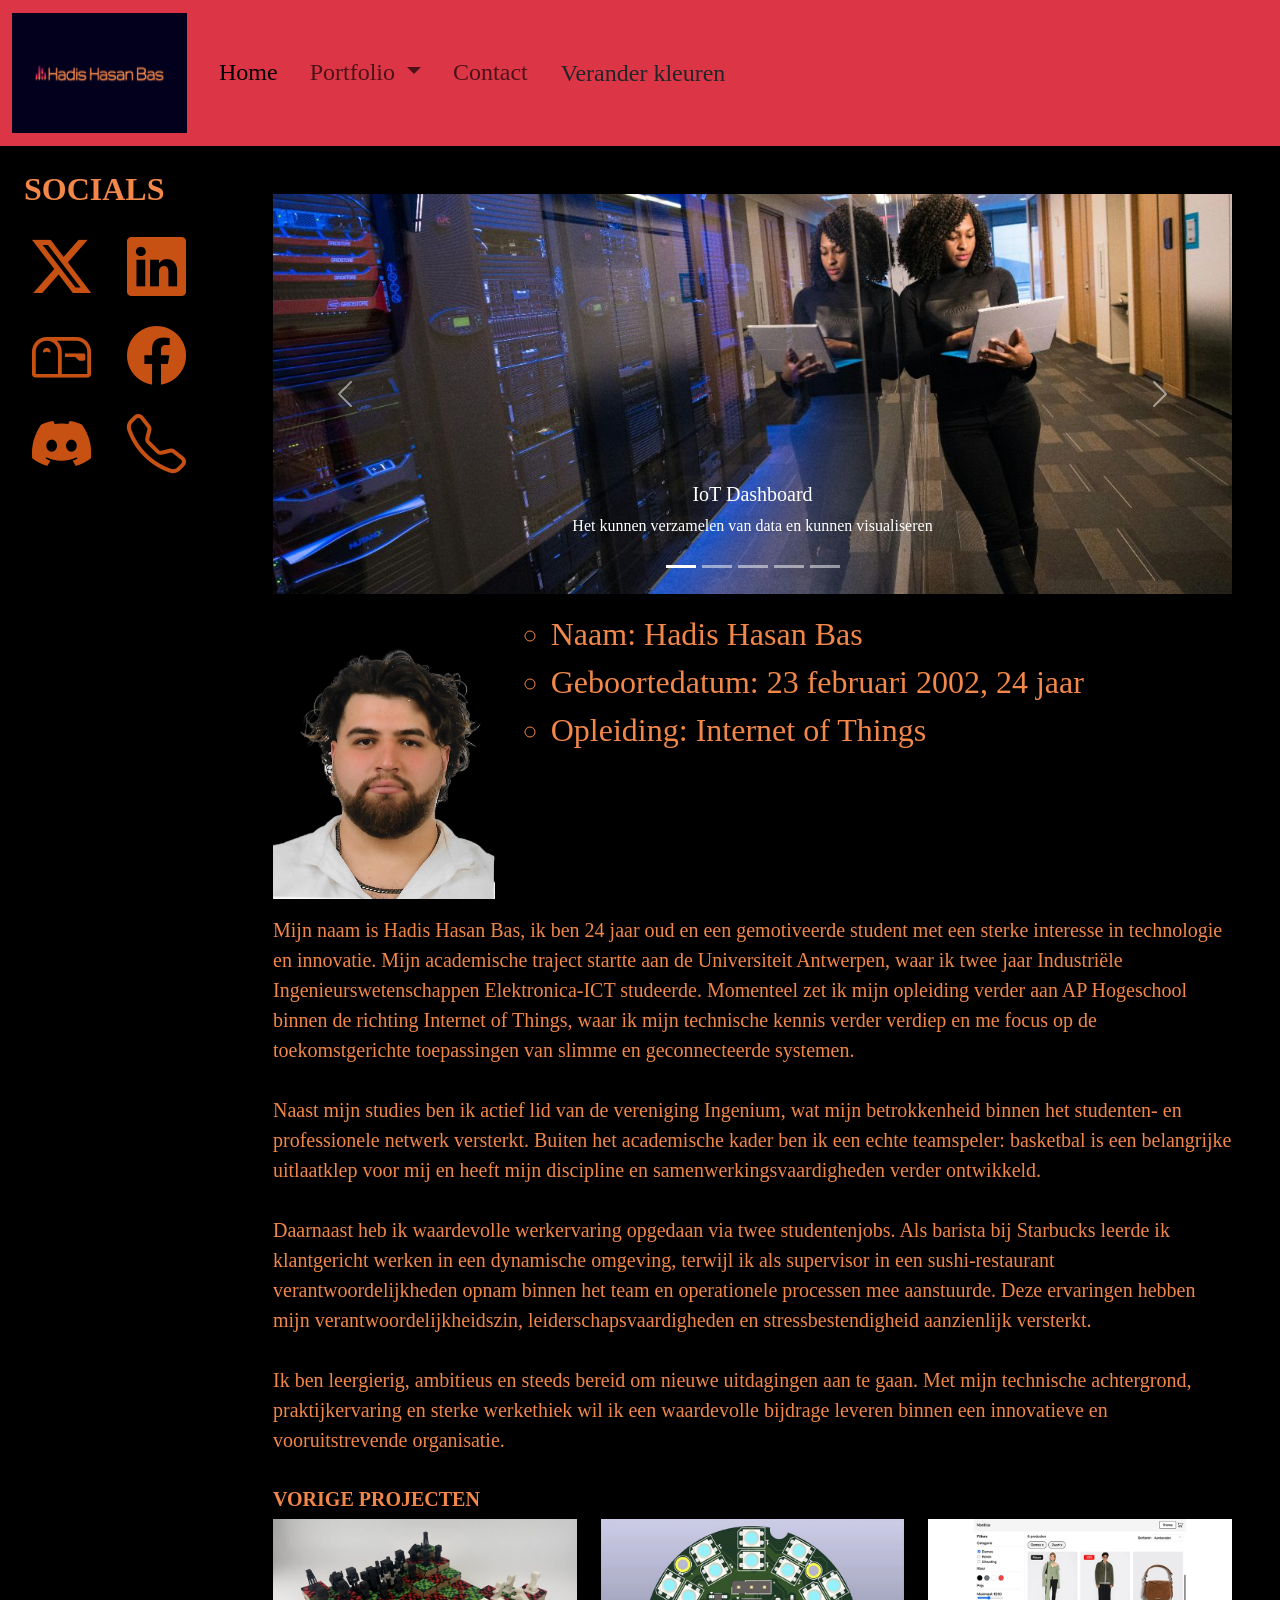
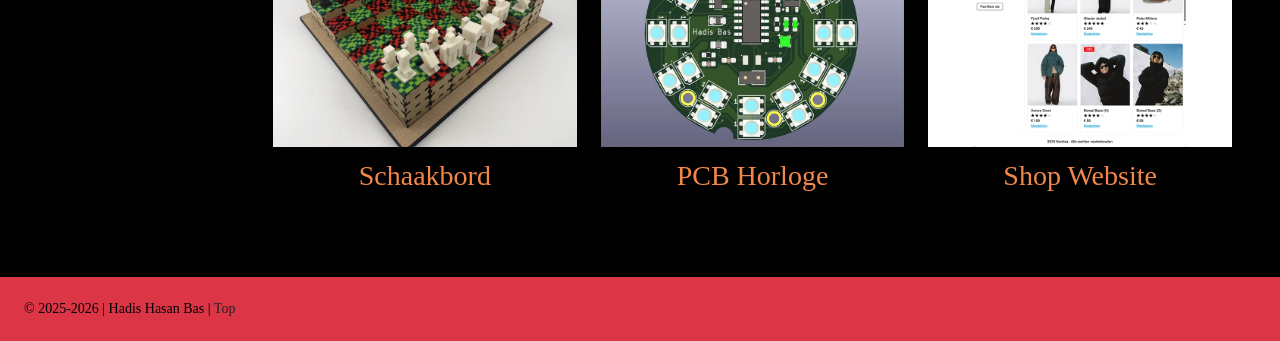
<file: index.html>
<!doctype html>
<html lang="nl-BE">
  <head>
    <meta charset="UTF-8" />
    <meta http-equiv="X-UA-Compatible" content="IE=edge" />
    <meta name="viewport" content="width=device-width, initial-scale=1.0" />
    <title>index</title>
    <link rel="stylesheet" href="css/reset.css" />
    <link
      href="https://cdn.jsdelivr.net/npm/bootstrap@5.3.3/dist/css/bootstrap.min.css"
      rel="stylesheet"
      integrity="sha384-QWTKZyjpPEjISv5WaRU9OFeRpok6YctnYmDr5pNlyT2bRjXh0JMhjY6hW+ALEwIH"
      crossorigin="anonymous"
    />
    <link
      rel="stylesheet"
      href="https://cdn.jsdelivr.net/npm/bootstrap-icons@1.11.3/font/bootstrap-icons.min.css"
    />
    <script
      src="https://cdn.jsdelivr.net/npm/bootstrap@5.3.3/dist/js/bootstrap.bundle.min.js"
      integrity="sha384-YvpcrYf0tY3lHB60NNkmXc5s9fDVZLESaAA55NDzOxhy9GkcIdslK1eN7N6jIeHz"
      crossorigin="anonymous"
      defer
    ></script>
    <link rel="stylesheet" href="css/style.css" />
    <script src="js/script.js" defer></script>
    <script src="js/thema.js" defer></script>
  </head>

  <body class="m-0 border-0 bd-example">
    <header>
      <nav class="navbar navbar-expand-md custom-nav">
        <div class="container-fluid">
          <a class="navbar-brand" href="#" id="top"
            ><img
              src="assets/images/logo.png"
              alt="Logo"
              width="175"
              height="120"
            />
          </a>
          <button
            class="navbar-toggler"
            type="button"
            data-bs-toggle="collapse"
            data-bs-target="#navbarSupportedContent"
            aria-controls="navbarSupportedContent"
            aria-expanded="false"
            aria-label="Toggle navigation"
          >
            <span class="navbar-toggler-icon"></span>
          </button>
          <div class="collapse navbar-collapse" id="navbarSupportedContent">
            <ul class="navbar-nav me-auto mb-3 mb-lg-0">
              <li class="nav-item">
                <a
                  class="nav-link active p-3 fs-4"
                  aria-current="page"
                  href="index.html"
                  >Home</a
                >
              </li>
              <li class="dropdown nav-item">
                <a
                  class="dropdown-toggle p-3 fs-4 nav-link"
                  href="#"
                  role="button"
                  data-bs-toggle="dropdown"
                  aria-expanded="false"
                >
                  Portfolio
                </a>
                <ul class="dropdown-menu custom-footer">
                  <li>
                    <a class="dropdown-item fs-5" href="schaakbord.html"
                      >Schaakbord</a
                    >
                  </li>
                  <li>
                    <a class="dropdown-item fs-5" href="pcb-horloge.html"
                      >PCB Horloge</a
                    >
                  </li>
                  <li>
                    <a class="dropdown-item fs-5" href="shop-website.html"
                      >Shop Website</a
                    >
                  </li>
                  <li>
                    <a class="dropdown-item fs-5" href="control-panel.html"
                      >Control Panel</a
                    >
                  </li>
                  <li>
                    <a
                      class="dropdown-item fs-5"
                      href="single-board-computer.html"
                      >Single Board Computer</a
                    >
                  </li>
                  <li>
                    <a class="dropdown-item fs-5" href="slimme-serre.html"
                      >Slimme Serre</a
                    >
                  </li>
                  <li><hr class="dropdown-divider" /></li>
                  <li>
                    <a class="dropdown-item fs-5" href="portfolio.html"
                      >Overzicht Projecten</a
                    >
                  </li>
                </ul>
              </li>
              <li class="nav-item">
                <a class="nav-link p-3 fs-4" href="contact.html">Contact</a>
              </li>
              <li><hr class="divider" /></li>
              <li>
                <button id="themeToggle" class="p-3 fs-4 btn btn-ligh">
                  Verander kleuren
                </button>
              </li>
            </ul>
          </div>
        </div>
      </nav>
    </header>

    <div class="container-fluid">
      <div class="row">
        <aside class="col-md aside-length ps-3">
          <div class="sticky-top pt-3">
            <h2 class="text-uppercase fw-bolder p-2 fs-2">Socials</h2>

            <p class="oranje">
              <a href="https://x.com/hadis_hasan_bas" target="_blank">
                <i class="bi bi-twitter-x oranje fs-1 p-3"></i>
              </a>
              <a
                href="https://www.linkedin.com/in/hadis-hasan-bas-6939b0285/"
                target="_blank"
              >
                <i class="bi bi-linkedin oranje fs-1 p-3"></i>
              </a>
              <br />
              <a href="mailto:hadisbas12345@gmail.com" target="_blank">
                <i class="bi bi-mailbox oranje fs-1 p-3"></i>
              </a>
              <a href="https://www.facebook.com/hadis.bas.7" target="_blank">
                <i class="bi bi-facebook oranje fs-1 p-3"></i>
              </a>
              <br />
              <a
                href="https://discord.com/users/329748677478580225"
                target="_blank"
              >
                <i class="bi bi-discord oranje fs-1 p-3"></i>
              </a>
              <a
                class="bi bi-telephone oranje fs-1 p-3"
                href="tel:+32456081850"
                target="+32456081850"
              ></a>
            </p>
          </div>
        </aside>
        <main class="col-md col-12 p-5">
          <div id="carouselExampleCaptions" class="carousel slide mb-3">
            <div class="carousel-indicators">
              <button
                type="button"
                data-bs-target="#carouselExampleCaptions"
                data-bs-slide-to="0"
                class="active"
                aria-current="true"
                aria-label="Slide 1"
              ></button>
              <button
                type="button"
                data-bs-target="#carouselExampleCaptions"
                data-bs-slide-to="1"
                aria-label="Slide 2"
              ></button>
              <button
                type="button"
                data-bs-target="#carouselExampleCaptions"
                data-bs-slide-to="2"
                aria-label="Slide 3"
              ></button>
              <button
                type="button"
                data-bs-target="#carouselExampleCaptions"
                data-bs-slide-to="3"
                aria-label="Slide 4"
              ></button>
              <button
                type="button"
                data-bs-target="#carouselExampleCaptions"
                data-bs-slide-to="4"
                aria-label="Slide 5"
              ></button>
            </div>
            <div class="carousel-inner">
              <div class="carousel-item active">
                <img
                  src="/assets/images/sfeerbeeld1.jpg"
                  class="d-block w-100"
                  alt="sfeerbeeld1"
                />
                <figcaption class="fs-5 small mt-2">Pixabay</figcaption>
                <div class="carousel-caption d-none d-md-block">
                  <h5>IoT Dashboard</h5>
                  <p>Het kunnen verzamelen van data en kunnen visualiseren</p>
                </div>
              </div>
              <div class="carousel-item">
                <img
                  src="/assets/images/sfeerbeeld2.jpg"
                  class="d-block w-100"
                  alt="sfeerbeeld2"
                />
                <figcaption class="fs-5 small mt-2">Pixabay</figcaption>
                <div class="carousel-caption d-none d-md-block">
                  <h5>Cyber Security</h5>
                  <p>Het implementeren van veiligheidsprotocolen</p>
                </div>
              </div>
              <div class="carousel-item">
                <img
                  src="/assets/images/sfeerbeeld3.jpg"
                  class="d-block w-100"
                  alt="sfeerbeeld3"
                />
                <figcaption class="fs-5 small mt-2">Pixabay</figcaption>
                <div class="carousel-caption d-none d-md-block">
                  <h5>Switching</h5>
                  <p>
                    Kunnen werken met routers en switches en zelf een netwerk
                    opstellen.
                  </p>
                </div>
              </div>
              <div class="carousel-item">
                <img
                  src="/assets/images/sfeerbeeld4.jpg"
                  class="d-block w-100"
                  alt="sfeerbeeld4"
                />
                <figcaption class="fs-5 small mt-2">Pixabay</figcaption>
                <div class="carousel-caption d-none d-md-block">
                  <h5>Raspberry Pi</h5>
                  <p>Kunnen werken met een Raspberry Pi en data verzamelen.</p>
                </div>
              </div>
              <div class="carousel-item">
                <img
                  src="/assets/images/sfeerbeeld5.jpg"
                  class="d-block w-100"
                  alt="sfeerbeeld5"
                />
                <figcaption class="fs-5 small mt-2">Pixabay</figcaption>
                <div class="carousel-caption d-none d-md-block">
                  <h5>IoT Programming</h5>
                  <p>Het kunnen programeren van arduino toestellen.</p>
                </div>
              </div>
            </div>
            <button
              class="carousel-control-prev"
              type="button"
              data-bs-target="#carouselExampleCaptions"
              data-bs-slide="prev"
            >
              <span
                class="carousel-control-prev-icon"
                aria-hidden="true"
              ></span>
              <span class="visually-hidden">Previous</span>
            </button>
            <button
              class="carousel-control-next"
              type="button"
              data-bs-target="#carouselExampleCaptions"
              data-bs-slide="next"
            >
              <span
                class="carousel-control-next-icon"
                aria-hidden="true"
              ></span>
              <span class="visually-hidden">Next</span>
            </button>
          </div>
          <section class="row">
            <a class="col-6 col-md-3 max_grote pb-3"
              ><img
                src="assets/images/professionele-foto.png"
                width="100%"
                height="100%"
              />
            </a>
            <div class="col-12 col-md-8">
              <ul
                id="tekstfoto"
                style="list-style-type: circle"
                class="auto_text"
              >
                <li>Naam: Hadis Hasan Bas</li>
                <li>Geboortedatum: 23 februari 2002, 24 jaar</li>
                <li>Opleiding: Internet of Things</li>
              </ul>
            </div>
          </section>
          <article class="col-12 mb-3">
            <p class="fs-5">
              Mijn naam is Hadis Hasan Bas, ik ben 24 jaar oud en een
              gemotiveerde student met een sterke interesse in technologie en
              innovatie. Mijn academische traject startte aan de Universiteit
              Antwerpen, waar ik twee jaar Industriële Ingenieurswetenschappen
              Elektronica-ICT studeerde. Momenteel zet ik mijn opleiding verder
              aan AP Hogeschool binnen de richting Internet of Things, waar ik
              mijn technische kennis verder verdiep en me focus op de
              toekomstgerichte toepassingen van slimme en geconnecteerde
              systemen. <br />
              <br />
              Naast mijn studies ben ik actief lid van de vereniging Ingenium,
              wat mijn betrokkenheid binnen het studenten- en professionele
              netwerk versterkt. Buiten het academische kader ben ik een echte
              teamspeler: basketbal is een belangrijke uitlaatklep voor mij en
              heeft mijn discipline en samenwerkingsvaardigheden verder
              ontwikkeld. <br />
              <br />
              Daarnaast heb ik waardevolle werkervaring opgedaan via twee
              studentenjobs. Als barista bij Starbucks leerde ik klantgericht
              werken in een dynamische omgeving, terwijl ik als supervisor in
              een sushi-restaurant verantwoordelijkheden opnam binnen het team
              en operationele processen mee aanstuurde. Deze ervaringen hebben
              mijn verantwoordelijkheidszin, leiderschapsvaardigheden en
              stressbestendigheid aanzienlijk versterkt. <br />
              <br />
              Ik ben leergierig, ambitieus en steeds bereid om nieuwe
              uitdagingen aan te gaan. Met mijn technische achtergrond,
              praktijkervaring en sterke werkethiek wil ik een waardevolle
              bijdrage leveren binnen een innovatieve en vooruitstrevende
              organisatie.
            </p>
          </article>
          <section class="row">
            <h2 class="text-uppercase fs-5 fw-bolder pt-3">Vorige Projecten</h2>
            <article class="col-12 col-md-4 text-center mb-3">
              <a href="schaakbord.html" rel="opener">
                <figure>
                  <img
                    src="assets/images/schaakbord.webp"
                    class="picture img-fluid"
                    height="100%"
                  />
                  <figcaption class="fs-3 small mt-2">Schaakbord</figcaption>
                </figure>
              </a>
            </article>
            <article class="text-center col-12 col-md-4">
              <a href="pcb-horloge.html" rel="noopener">
                <figure>
                  <img
                    src="assets/images/pcb-horloge.webp"
                    class="picture img-fluid"
                    height="100%"
                  />
                  <figcaption class="fs-3 small mt-2">PCB Horloge</figcaption>
                </figure>
              </a>
            </article>
            <article class="col-12 col-md-4 text-center">
              <a href="shop-website.html" rel="noopener">
                <figure>
                  <img
                    src="assets/images/website.webp"
                    class="picture img-fluid"
                    height="100%"
                  />
                  <figcaption class="fs-3 small mt-2">Shop Website</figcaption>
                </figure>
              </a>
            </article>
          </section>
        </main>
      </div>
    </div>
    <footer class="container-fluid custom-footer text-start h6 small p-4">
      &copy; 2025-<a id="year"></a> | Hadis Hasan Bas |
      <a class="text-dark" href="#top">Top</a>
    </footer>
  </body>
</html>
</file>
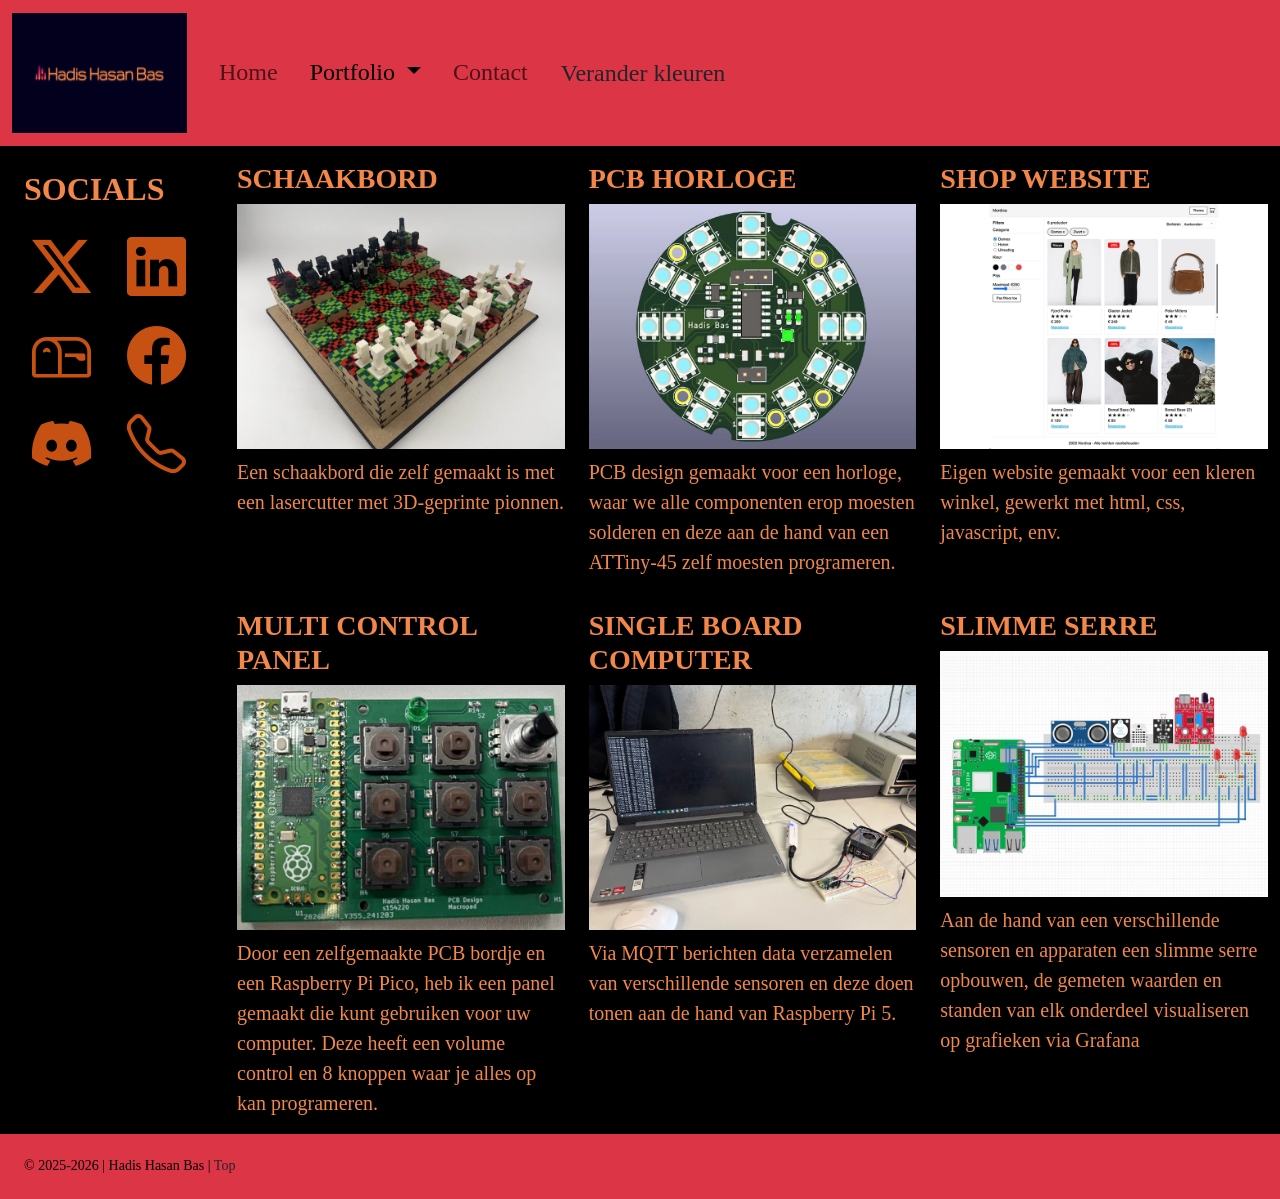
<file: portfolio.html>
<!doctype html>
<html lang="nl-BE">
  <head>
    <meta charset="UTF-8" />
    <meta http-equiv="X-UA-Compatible" content="IE=edge" />
    <meta name="viewport" content="width=device-width, initial-scale=1.0" />
    <title>Portfolio</title>
    <link rel="stylesheet" href="css/reset.css" />
    <link
      href="https://cdn.jsdelivr.net/npm/bootstrap@5.3.3/dist/css/bootstrap.min.css"
      rel="stylesheet"
      integrity="sha384-QWTKZyjpPEjISv5WaRU9OFeRpok6YctnYmDr5pNlyT2bRjXh0JMhjY6hW+ALEwIH"
      crossorigin="anonymous"
    />
    <link
      rel="stylesheet"
      href="https://cdn.jsdelivr.net/npm/bootstrap-icons@1.11.3/font/bootstrap-icons.min.css"
    />
    <script
      src="https://cdn.jsdelivr.net/npm/bootstrap@5.3.3/dist/js/bootstrap.bundle.min.js"
      integrity="sha384-YvpcrYf0tY3lHB60NNkmXc5s9fDVZLESaAA55NDzOxhy9GkcIdslK1eN7N6jIeHz"
      crossorigin="anonymous"
      defer
    ></script>
    <link rel="stylesheet" href="css/style.css" />
    <script src="js/script.js" defer></script>
    <script src="js/thema.js" defer></script>
  </head>

  <body class="m-0 border-0 bd-example">
    <header>
      <nav class="navbar navbar-expand-md custom-nav">
        <div class="container-fluid">
          <a class="navbar-brand" href="#" id="top"
            ><img
              src="assets/images/logo.png"
              alt="Logo"
              width="175"
              height="120"
            />
          </a>
          <button
            class="navbar-toggler"
            type="button"
            data-bs-toggle="collapse"
            data-bs-target="#navbarSupportedContent"
            aria-controls="navbarSupportedContent"
            aria-expanded="false"
            aria-label="Toggle navigation"
          >
            <span class="navbar-toggler-icon"></span>
          </button>
          <div class="collapse navbar-collapse" id="navbarSupportedContent">
            <ul class="navbar-nav me-auto mb-3 mb-lg-0">
              <li class="nav-item">
                <a class="nav-link p-3 fs-4" href="index.html">Home</a>
              </li>
              <li class="dropdown nav-item">
                <a
                  class="dropdown-toggle p-3 fs-4 nav-link active"
                  href="#"
                  role="button"
                  data-bs-toggle="dropdown"
                  aria-expanded="false"
                >
                  Portfolio
                </a>
                <ul class="dropdown-menu custom-footer">
                  <li>
                    <a class="dropdown-item fs-5" href="schaakbord.html"
                      >Schaakbord</a
                    >
                  </li>
                  <li>
                    <a class="dropdown-item fs-5" href="pcb-horloge.html"
                      >PCB Horloge</a
                    >
                  </li>
                  <li>
                    <a class="dropdown-item fs-5" href="shop-website.html"
                      >Shop Website</a
                    >
                  </li>
                  <li>
                    <a class="dropdown-item fs-5" href="control-panel.html"
                      >Control Panel</a
                    >
                  </li>
                  <li>
                    <a
                      class="dropdown-item fs-5"
                      href="single-board-computer.html"
                      >Single Board Computer</a
                    >
                  </li>
                  <li>
                    <a class="dropdown-item fs-5" href="slimme-serre.html"
                      >Slimme Serre</a
                    >
                  </li>
                  <li><hr class="dropdown-divider" /></li>
                  <li>
                    <a
                      class="dropdown-item fs-5 active"
                      aria-current="page"
                      href="portfolio.html"
                      >Overzicht Projecten</a
                    >
                  </li>
                </ul>
              </li>
              <li class="nav-item">
                <a class="nav-link p-3 fs-4" href="contact.html">Contact</a>
              </li>
              <li><hr class="divider" /></li>
              <li>
                <button id="themeToggle" class="p-3 fs-4 btn btn-ligh">
                  Verander kleuren
                </button>
              </li>
            </ul>
          </div>
        </div>
      </nav>
    </header>

    <div class="container-fluid">
      <div class="row">
        <aside class="col-md aside-length ps-3">
          <div class="sticky-top pt-3">
            <h2 class="text-uppercase fw-bolder p-2 fs-2">Socials</h2>

            <p class="oranje">
              <a href="https://x.com/hadis_hasan_bas" target="_blank">
                <i class="bi bi-twitter-x oranje fs-1 p-3"></i>
              </a>
              <a
                href="https://www.linkedin.com/in/hadis-hasan-bas-6939b0285/"
                target="_blank"
              >
                <i class="bi bi-linkedin oranje fs-1 p-3"></i>
              </a>
              <br />
              <a href="mailto:hadisbas12345@gmail.com" target="_blank">
                <i class="bi bi-mailbox oranje fs-1 p-3"></i>
              </a>
              <a href="https://www.facebook.com/hadis.bas.7" target="_blank">
                <i class="bi bi-facebook oranje fs-1 p-3"></i>
              </a>
              <br />
              <a
                href="https://discord.com/users/329748677478580225"
                target="_blank"
              >
                <i class="bi bi-discord oranje fs-1 p-3"></i>
              </a>
              <a
                class="bi bi-telephone oranje fs-1 p-3"
                href="tel:+32456081850"
                target="+32456081850"
              ></a>
            </p>
          </div>
        </aside>

        <main class="col-md col-12 row">
          <article class="col-12 col-xl-4 col-md-6">
            <h2 class="text-uppercase fs-3 fw-bolder pt-3">Schaakbord</h2>

            <a href="schaakbord.html" rel="noopener">
              <figure>
                <img
                  src="assets/images/schaakbord.webp"
                  class="img-fluid"
                  height="100%"
                />
                <figcaption class="fs-5 small mt-2">
                  Een schaakbord die zelf gemaakt is met een lasercutter met
                  3D-geprinte pionnen.
                </figcaption>
              </figure>
            </a>
          </article>
          <article class="col-12 col-xl-4 col-md-6">
            <h2 class="text-uppercase fs-3 fw-bolder pt-3">PCB Horloge</h2>

            <a href="pcb-horloge.html" rel="noopener">
              <figure>
                <img
                  src="assets/images/pcb-horloge.webp"
                  class="img-fluid"
                  height="100%"
                />
                <figcaption class="fs-5 small mt-2">
                  PCB design gemaakt voor een horloge, waar we alle componenten
                  erop moesten solderen en deze aan de hand van een ATTiny-45
                  zelf moesten programeren.
                </figcaption>
              </figure>
            </a>
          </article>
          <article class="col-12 col-xl-4 col-md-6">
            <h2 class="text-uppercase fs-3 fw-bolder pt-3">Shop Website</h2>
            <a href="shop-website.html" rel="noopener">
              <figure>
                <img
                  src="assets/images/website.webp"
                  class="img-fluid"
                  height="100%"
                />
                <figcaption class="fs-5 small mt-2">
                  Eigen website gemaakt voor een kleren winkel, gewerkt met
                  html, css, javascript, env.
                </figcaption>
              </figure>
            </a>
          </article>
          <article class="col-12 col-xl-4 col-md-6">
            <h2 class="text-uppercase fs-3 fw-bolder pt-3">
              Multi Control Panel
            </h2>
            <a href="control-panel.html" rel="noopener">
              <figure>
                <img
                  src="assets/images/multicontrol.webp"
                  class="img-fluid"
                  height="100%"
                />
                <figcaption class="fs-5 small mt-2">
                  Door een zelfgemaakte PCB bordje en een Raspberry Pi Pico, heb
                  ik een panel gemaakt die kunt gebruiken voor uw computer. Deze
                  heeft een volume control en 8 knoppen waar je alles op kan
                  programeren.
                </figcaption>
              </figure>
            </a>
          </article>
          <article class="col-12 col-xl-4 col-md-6">
            <h2 class="text-uppercase fs-3 fw-bolder pt-3">
              Single Board Computer
            </h2>
            <a href="single-board-computer.html" rel="noopener">
              <figure>
                <img
                  src="assets/images/sbc.webp"
                  class="img-fluid"
                  height="100%"
                />
                <figcaption class="fs-5 small mt-2">
                  Via MQTT berichten data verzamelen van verschillende sensoren
                  en deze doen tonen aan de hand van Raspberry Pi 5.
                </figcaption>
              </figure>
            </a>
          </article>
          <article class="col-12 col-xl-4 col-md-6">
            <h2 class="text-uppercase fs-3 fw-bolder pt-3">Slimme Serre</h2>
            <a href="slimme-serre.html" rel="noopener">
              <figure>
                <img
                  src="assets/images/slimme-serre.webp"
                  class="img-fluid"
                  height="100%"
                />
                <figcaption class="fs-5 small mt-2">
                  Aan de hand van een verschillende sensoren en apparaten een
                  slimme serre opbouwen, de gemeten waarden en standen van elk
                  onderdeel visualiseren op grafieken via Grafana
                </figcaption>
              </figure>
            </a>
          </article>
        </main>
      </div>
    </div>
    <footer class="container-fluid text-start custom-footer h6 small p-4">
      &copy; 2025-<a id="year"></a> | Hadis Hasan Bas |
      <a class="text-dark" href="#top">Top</a>
    </footer>
  </body>
</html>
</file>
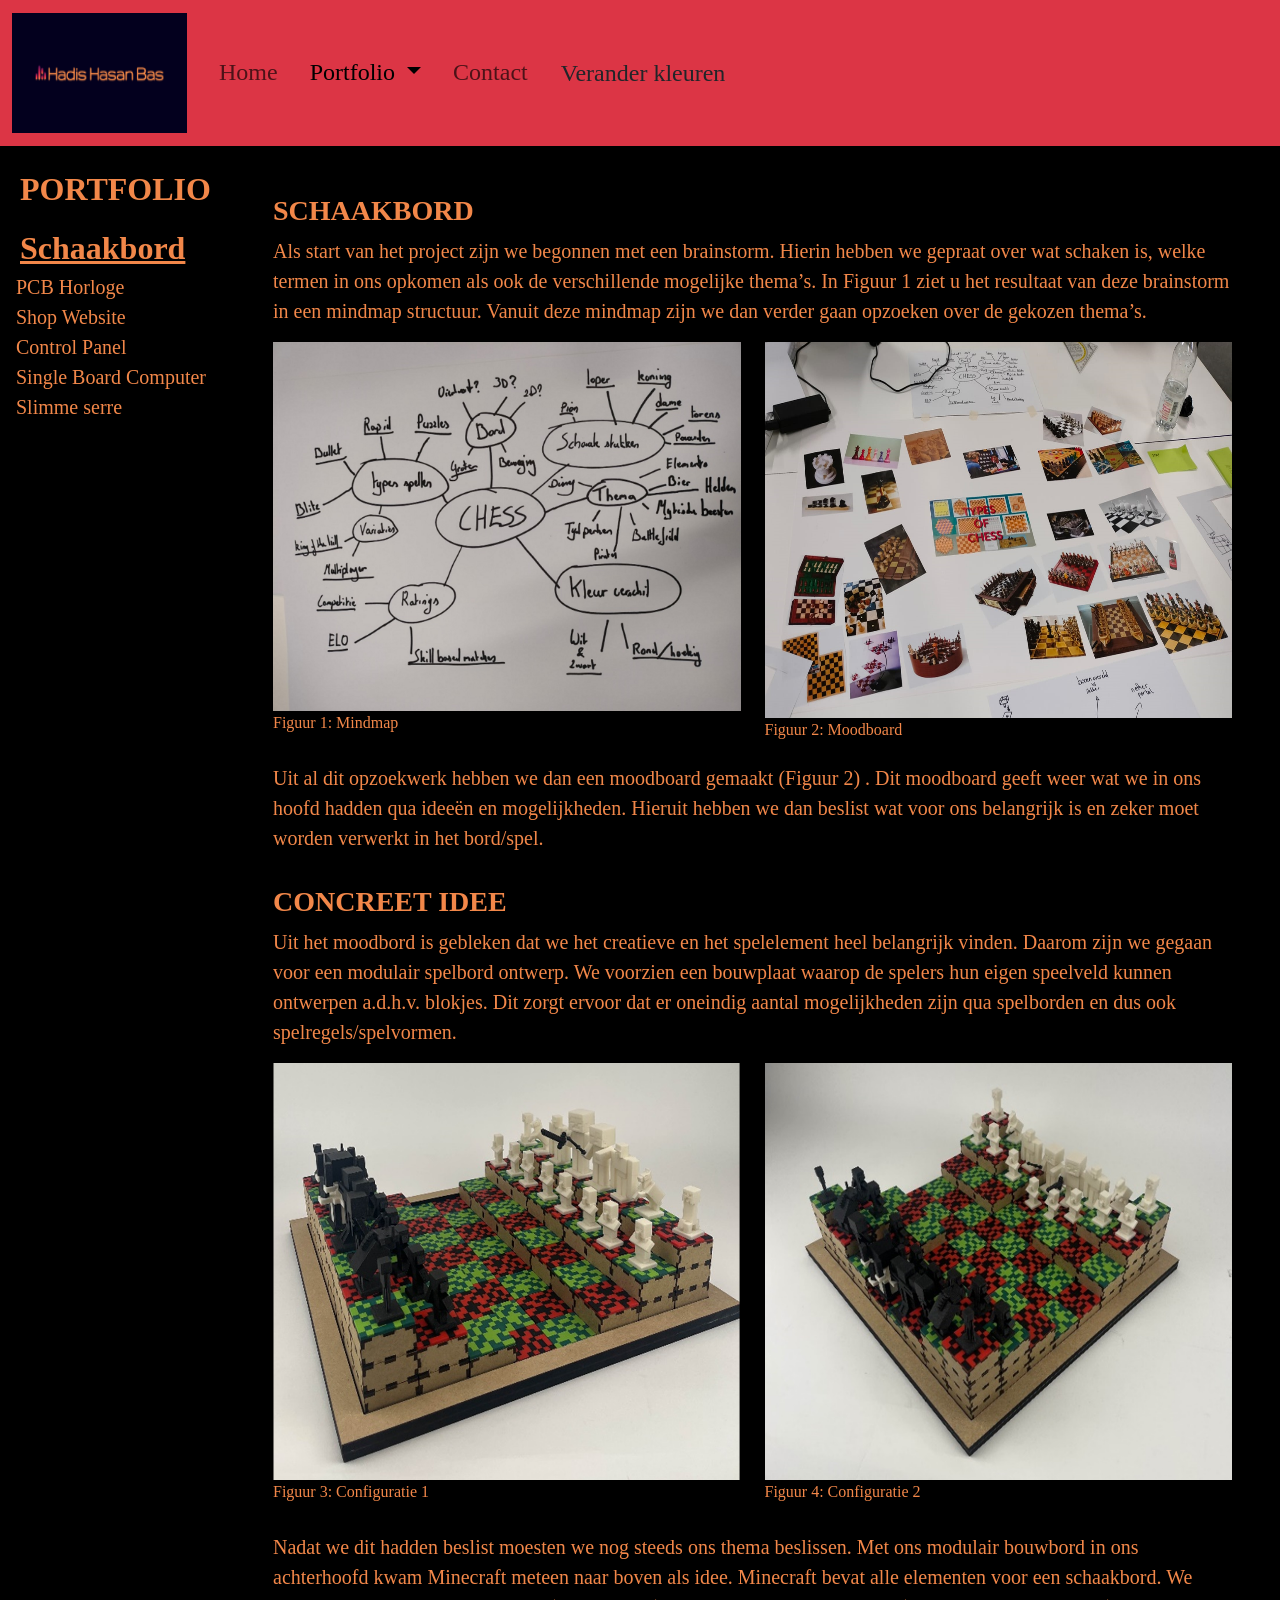
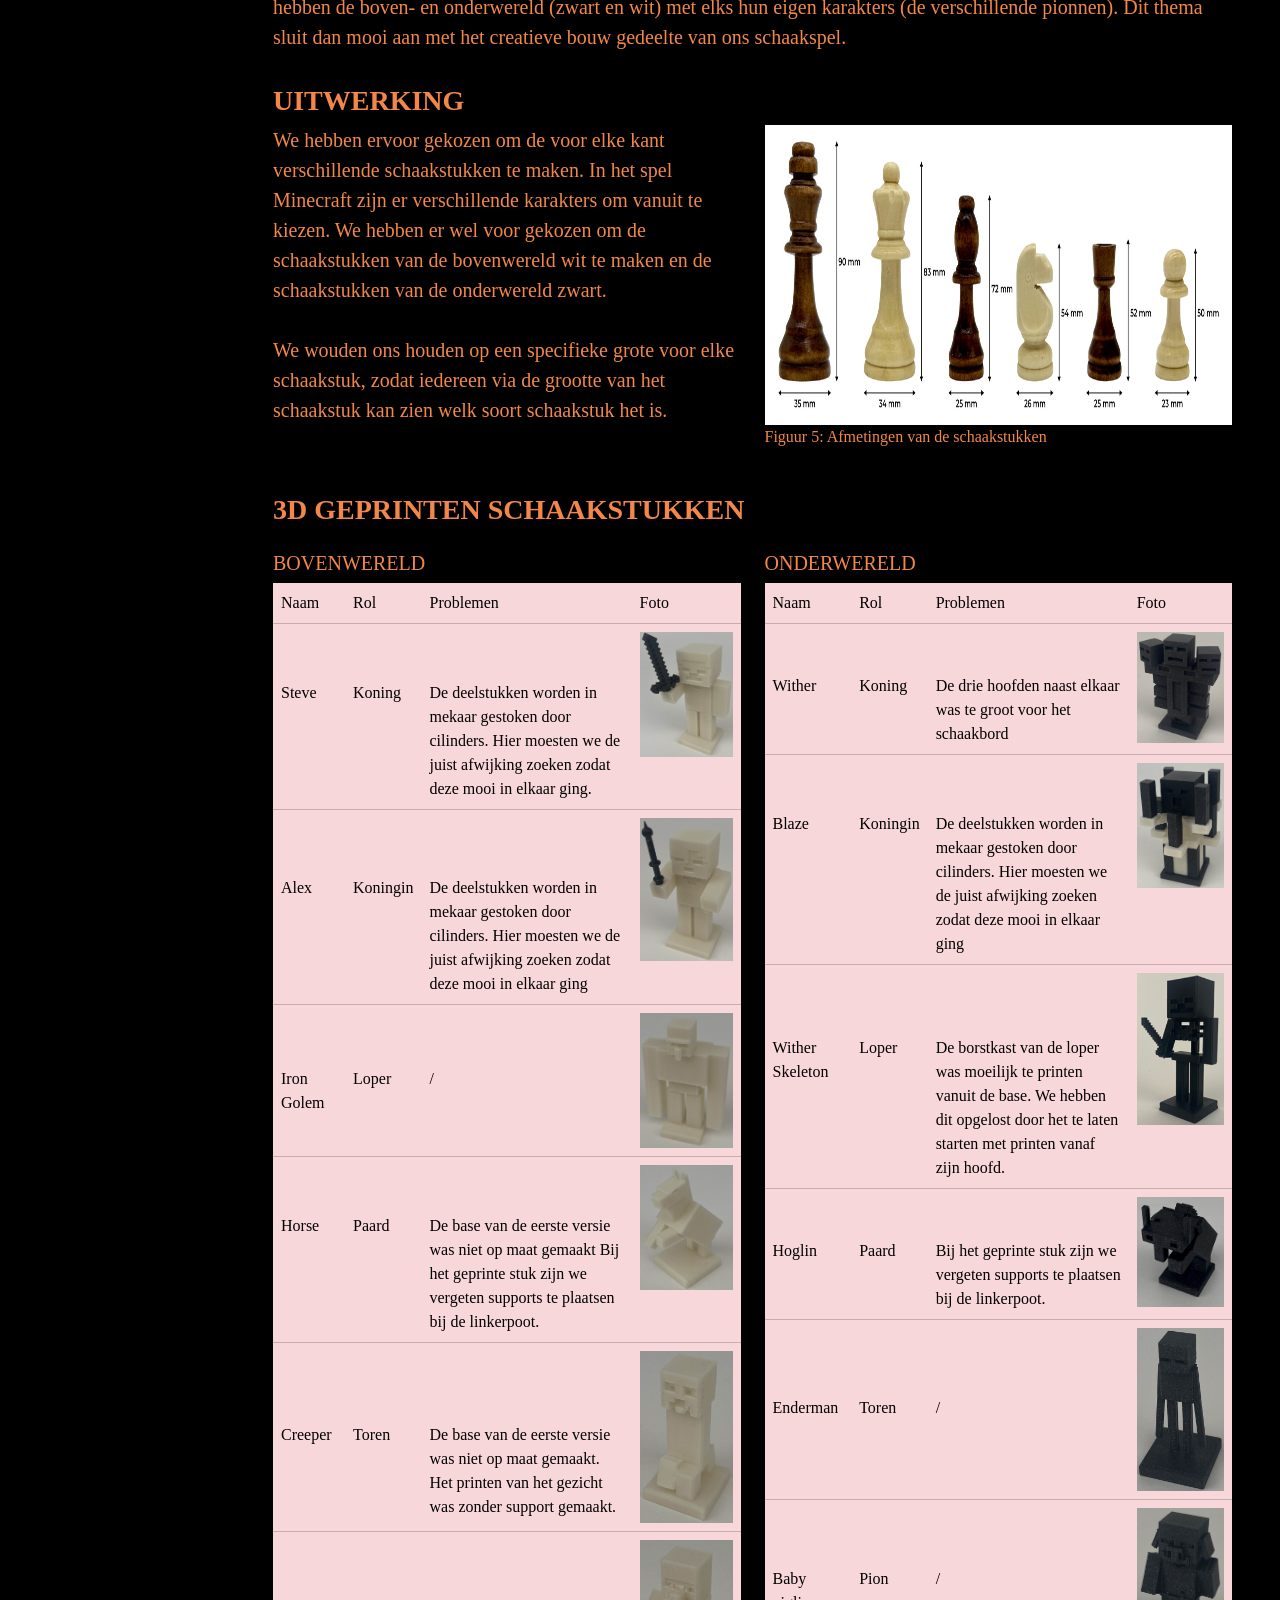
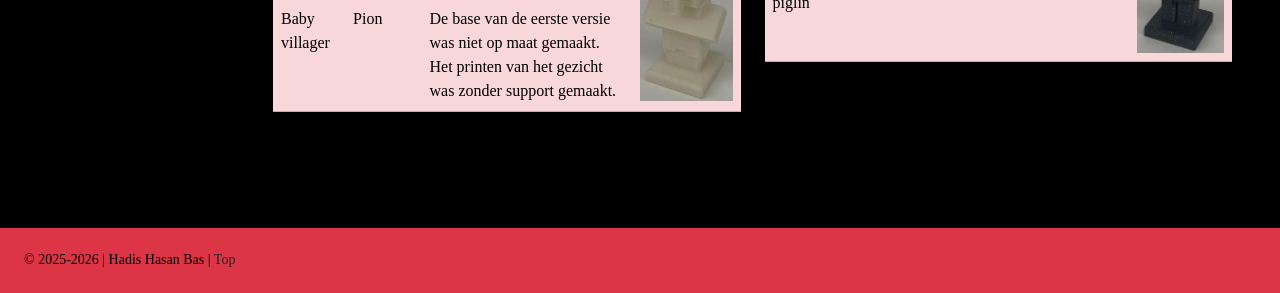
<file: schaakbord.html>
<!doctype html>
<html lang="nl-BE">
  <head>
    <meta charset="UTF-8" />
    <meta http-equiv="X-UA-Compatible" content="IE=edge" />
    <meta name="viewport" content="width=device-width, initial-scale=1.0" />
    <title>Schaakbord</title>
    <link rel="stylesheet" href="css/reset.css" />
    <link
      href="https://cdn.jsdelivr.net/npm/bootstrap@5.3.3/dist/css/bootstrap.min.css"
      rel="stylesheet"
      integrity="sha384-QWTKZyjpPEjISv5WaRU9OFeRpok6YctnYmDr5pNlyT2bRjXh0JMhjY6hW+ALEwIH"
      crossorigin="anonymous"
    />
    <link
      rel="stylesheet"
      href="https://cdn.jsdelivr.net/npm/bootstrap-icons@1.11.3/font/bootstrap-icons.min.css"
    />
    <script
      src="https://cdn.jsdelivr.net/npm/bootstrap@5.3.3/dist/js/bootstrap.bundle.min.js"
      integrity="sha384-YvpcrYf0tY3lHB60NNkmXc5s9fDVZLESaAA55NDzOxhy9GkcIdslK1eN7N6jIeHz"
      crossorigin="anonymous"
      defer
    ></script>
    <link rel="stylesheet" href="css/style.css" />
    <script src="js/script.js" defer></script>
    <script src="js/thema.js" defer></script>
  </head>

  <body class="m-0 border-0 bd-example">
    <header>
      <nav class="navbar navbar-expand-md custom-nav">
        <div class="container-fluid">
          <a class="navbar-brand" href="#" id="top"
            ><img
              src="assets/images/logo.png"
              alt="Logo"
              width="175"
              height="120"
            />
          </a>
          <button
            class="navbar-toggler"
            type="button"
            data-bs-toggle="collapse"
            data-bs-target="#navbarSupportedContent"
            aria-controls="navbarSupportedContent"
            aria-expanded="false"
            aria-label="Toggle navigation"
          >
            <span class="navbar-toggler-icon"></span>
          </button>
          <div class="collapse navbar-collapse" id="navbarSupportedContent">
            <ul class="navbar-nav me-auto mb-3 mb-lg-0">
              <li class="nav-item">
                <a class="nav-link p-3 fs-4" href="index.html">Home</a>
              </li>
              <li class="dropdown nav-item">
                <a
                  class="dropdown-toggle p-3 fs-4 nav-link active"
                  href="#"
                  role="button"
                  data-bs-toggle="dropdown"
                  aria-expanded="false"
                >
                  Portfolio
                </a>
                <ul class="dropdown-menu custom-footer">
                  <li>
                    <a
                      class="dropdown-item fs-5 active"
                      aria-current="page"
                      href="schaakbord.html"
                      >Schaakbord</a
                    >
                  </li>
                  <li>
                    <a class="dropdown-item fs-5" href="pcb-horloge.html"
                      >PCB Horloge</a
                    >
                  </li>
                  <li>
                    <a class="dropdown-item fs-5" href="shop-website.html"
                      >Shop Website</a
                    >
                  </li>
                  <li>
                    <a class="dropdown-item fs-5" href="control-panel.html"
                      >Control Panel</a
                    >
                  </li>
                  <li>
                    <a
                      class="dropdown-item fs-5"
                      href="single-board-computer.html"
                      >Single Board Computer</a
                    >
                  </li>
                  <li>
                    <a class="dropdown-item fs-5" href="slimme-serre.html"
                      >Slimme Serre</a
                    >
                  </li>
                  <li><hr class="dropdown-divider" /></li>
                  <li>
                    <a class="dropdown-item fs-5" href="portfolio.html"
                      >Overzicht Projecten</a
                    >
                  </li>
                </ul>
              </li>
              <li class="nav-item">
                <a class="nav-link p-3 fs-4" href="contact.html">Contact</a>
              </li>
              <li><hr class="divider" /></li>
              <li>
                <button id="themeToggle" class="p-3 fs-4 btn btn-ligh">
                  Verander kleuren
                </button>
              </li>
            </ul>
          </div>
        </div>
      </nav>
    </header>

    <div class="container-fluid">
      <div class="row">
        <aside class="col-md aside-length">
          <div class="sticky-top pt-3">
            <h2 class="text-uppercase fw-bolder fs-2 p-2">Portfolio</h2>

            <p class="oranje">
              <a
                class="fw-bold fs-2 ps-2 text-decoration-underline"
                href="schaakbord.html"
                >Schaakbord</a
              >
              <br />
              <a class="fs-5 ps-1" href="pcb-horloge.html">PCB Horloge</a>
              <br />
              <a class="fs-5 ps-1" href="shop-website.html">Shop Website</a>
              <br />

              <a class="fs-5 ps-1" href="control-panel.html">Control Panel</a>
              <br />

              <a class="fs-5 ps-1" href="single-board-computer.html"
                >Single Board Computer</a
              >
              <br />

              <a class="fs-5 ps-1" href="slimme-serre.html">Slimme serre</a>
            </p>
          </div>
        </aside>
        <main class="col-md col-12 p-5">
          <h2 class="text-uppercase fs-3 fw-bolder">Schaakbord</h2>
          <p class="fs-5">
            Als start van het project zijn we begonnen met een brainstorm.
            Hierin hebben we gepraat over wat schaken is, welke termen in ons
            opkomen als ook de verschillende mogelijke thema’s. In
            <i>Figuur 1</i> ziet u het resultaat van deze brainstorm in een
            mindmap structuur. Vanuit deze mindmap zijn we dan verder gaan
            opzoeken over de gekozen thema’s.
          </p>
          <section class="row pb-1">
            <a class="col-12 col-md-6 mb-5"
              ><img
                src="assets/images/schaakbord-afbeelding2.png"
                width="100%"
                height="100%"
              />
              <figcaption>Figuur 1: Mindmap</figcaption>
            </a>
            <a class="col-12 col-md-6"
              ><img
                src="assets/images/schaakbord-afbeelding1.png"
                width="100%"
                height="90%"
              />
              <figcaption>Figuur 2: Moodboard</figcaption>
            </a>
          </section>
          <p class="fs-5">
            Uit al dit opzoekwerk hebben we dan een moodboard gemaakt (Figuur 2)
            . Dit moodboard geeft weer wat we in ons hoofd hadden qua ideeën en
            mogelijkheden. Hieruit hebben we dan beslist wat voor ons belangrijk
            is en zeker moet worden verwerkt in het bord/spel.
          </p>
          <h2 class="text-uppercase fs-3 fw-bolder pt-3">Concreet idee</h2>
          <p class="fs-5">
            Uit het moodbord is gebleken dat we het creatieve en het spelelement
            heel belangrijk vinden. Daarom zijn we gegaan voor een modulair
            spelbord ontwerp. We voorzien een bouwplaat waarop de spelers hun
            eigen speelveld kunnen ontwerpen a.d.h.v. blokjes. Dit zorgt ervoor
            dat er oneindig aantal mogelijkheden zijn qua spelborden en dus ook
            spelregels/spelvormen.
          </p>
          <section class="row pb-1">
            <a class="col-12 col-md-6 mb-5"
              ><img
                src="assets/images/schaakbord-afbeelding3.png"
                width="100%"
                height="100%"
              />
              <figcaption>Figuur 3: Configuratie 1</figcaption>
            </a>
            <a class="col-12 col-md-6 mb-5"
              ><img
                src="assets/images/schaakbord-afbeelding4.png"
                width="100%"
                height="100%"
              />
              <figcaption>Figuur 4: Configuratie 2</figcaption>
            </a>
          </section>
          <p class="fs-5">
            Nadat we dit hadden beslist moesten we nog steeds ons thema
            beslissen. Met ons modulair bouwbord in ons achterhoofd kwam
            Minecraft meteen naar boven als idee. Minecraft bevat alle elementen
            voor een schaakbord. We hebben de boven- en onderwereld (zwart en
            wit) met elks hun eigen karakters (de verschillende pionnen). Dit
            thema sluit dan mooi aan met het creatieve bouw gedeelte van ons
            schaakspel.
          </p>

          <h2 class="text-uppercase fs-3 fw-bolder pt-3">Uitwerking</h2>
          <section class="row pb-1">
            <p class="col-12 col-md-6 mb-5 fs-5">
              We hebben ervoor gekozen om de voor elke kant verschillende
              schaakstukken te maken. In het spel Minecraft zijn er
              verschillende karakters om vanuit te kiezen. We hebben er wel voor
              gekozen om de schaakstukken van de bovenwereld wit te maken en de
              schaakstukken van de onderwereld zwart. <br /><br />
              We wouden ons houden op een specifieke grote voor elke schaakstuk,
              zodat iedereen via de grootte van het schaakstuk kan zien welk
              soort schaakstuk het is.
            </p>

            <a class="col-12 col-md-6 mb-5"
              ><img
                src="assets/images/schaakbord-afbeelding5.png"
                width="100%"
                height="100%"
              />
              <figcaption>Figuur 5: Afmetingen van de schaakstukken</figcaption>
            </a>
          </section>
          <h2 class="text-uppercase fs-3 fw-bolder pt-3">
            3D geprinten schaakstukken
          </h2>
          <section class="row pb-1">
            <div class="col-xl-6 mb-5">
              <h2 class="text-uppercase fs-5 pt-3">Bovenwereld</h2>
              <table title="Bovenwereld" class="table table-danger">
                <thead>
                  <tr>
                    <th scope="col">Naam</th>
                    <th scope="col">Rol</th>
                    <th scope="col">Problemen</th>
                    <th scope="col">Foto</th>
                  </tr>
                </thead>
                <tbody>
                  <tr>
                    <td>Steve</td>
                    <td>Koning</td>
                    <td>
                      De deelstukken worden in mekaar gestoken door cilinders.
                      Hier moesten we de juist afwijking zoeken zodat deze mooi
                      in elkaar ging.
                    </td>
                    <td>
                      <img
                        src="assets/images/schaakbord-afbeelding18.jpg"
                        alt="Steve"
                      />
                    </td>
                  </tr>
                  <tr>
                    <td>Alex</td>
                    <td>Koningin</td>
                    <td>
                      De deelstukken worden in mekaar gestoken door cilinders.
                      Hier moesten we de juist afwijking zoeken zodat deze mooi
                      in elkaar ging
                    </td>
                    <td>
                      <img
                        src="assets/images/schaakbord-afbeelding19.jpg"
                        alt="Alex"
                      />
                    </td>
                  </tr>
                  <tr>
                    <td>Iron Golem</td>
                    <td>Loper</td>
                    <td>/</td>
                    <td>
                      <img
                        src="assets/images/schaakbord-afbeelding8.jpg"
                        alt="Iron Golem"
                      />
                    </td>
                  </tr>
                  <tr>
                    <td>Horse</td>
                    <td>Paard</td>
                    <td>
                      De base van de eerste versie was niet op maat gemaakt Bij
                      het geprinte stuk zijn we vergeten supports te plaatsen
                      bij de linkerpoot.
                    </td>
                    <td>
                      <img
                        src="assets/images/schaakbord-afbeelding9.jpg"
                        alt="Horse"
                      />
                    </td>
                  </tr>
                  <tr>
                    <td>Creeper</td>
                    <td>Toren</td>
                    <td>
                      De base van de eerste versie was niet op maat gemaakt. Het
                      printen van het gezicht was zonder support gemaakt.
                    </td>
                    <td>
                      <img
                        src="assets/images/schaakbord-afbeelding10.jpg"
                        alt="Creeper"
                      />
                    </td>
                  </tr>
                  <tr>
                    <td>Baby villager</td>
                    <td>Pion</td>
                    <td>
                      De base van de eerste versie was niet op maat gemaakt. Het
                      printen van het gezicht was zonder support gemaakt.
                    </td>
                    <td>
                      <img
                        src="assets/images/schaakbord-afbeelding11.jpg"
                        alt="Baby villager"
                      />
                    </td>
                  </tr>
                </tbody>
              </table>
            </div>
            <div class="col-xl-6 mb-5">
              <h2 class="text-uppercase fs-5 pt-3">Onderwereld</h2>
              <table title="Onderwereld" class="table table-danger">
                <thead>
                  <tr>
                    <th scope="col">Naam</th>
                    <th scope="col">Rol</th>
                    <th scope="col">Problemen</th>
                    <th scope="col">Foto</th>
                  </tr>
                </thead>
                <tbody>
                  <tr>
                    <td>Wither</td>
                    <td>Koning</td>
                    <td>
                      De drie hoofden naast elkaar was te groot voor het
                      schaakbord
                    </td>
                    <td>
                      <img
                        src="assets/images/schaakbord-afbeelding12.jpg"
                        alt="Wither"
                      />
                    </td>
                  </tr>
                  <tr>
                    <td>Blaze</td>
                    <td>Koningin</td>
                    <td>
                      De deelstukken worden in mekaar gestoken door cilinders.
                      Hier moesten we de juist afwijking zoeken zodat deze mooi
                      in elkaar ging
                    </td>
                    <td>
                      <img
                        src="assets/images/schaakbord-afbeelding13.jpg"
                        alt="Blaze"
                      />
                    </td>
                  </tr>
                  <tr>
                    <td>Wither Skeleton</td>
                    <td>Loper</td>
                    <td>
                      De borstkast van de loper was moeilijk te printen vanuit
                      de base. We hebben dit opgelost door het te laten starten
                      met printen vanaf zijn hoofd.
                    </td>
                    <td>
                      <img
                        src="assets/images/schaakbord-afbeelding14.png"
                        alt="Wither Skeleton"
                      />
                    </td>
                  </tr>
                  <tr>
                    <td>Hoglin</td>
                    <td>Paard</td>
                    <td>
                      Bij het geprinte stuk zijn we vergeten supports te
                      plaatsen bij de linkerpoot.
                    </td>
                    <td>
                      <img
                        src="assets/images/schaakbord-afbeelding15.jpg"
                        alt="Hoglin"
                      />
                    </td>
                  </tr>
                  <tr>
                    <td>Enderman</td>
                    <td>Toren</td>
                    <td>/</td>
                    <td>
                      <img
                        src="assets/images/schaakbord-afbeelding16.jpg"
                        alt="Enderman"
                      />
                    </td>
                  </tr>
                  <tr>
                    <td>Baby piglin</td>
                    <td>Pion</td>
                    <td>/</td>
                    <td>
                      <img
                        src="assets/images/schaakbord-afbeelding17.jpg"
                        alt="Baby piglin"
                      />
                    </td>
                  </tr>
                </tbody>
              </table>
            </div>
          </section>
        </main>
      </div>
    </div>
    <footer class="container-fluid text-start custom-footer h6 small p-4">
      &copy; 2025-<a id="year"></a> | Hadis Hasan Bas |
      <a class="text-dark" href="#top">Top</a>
    </footer>
  </body>
</html>
</file>
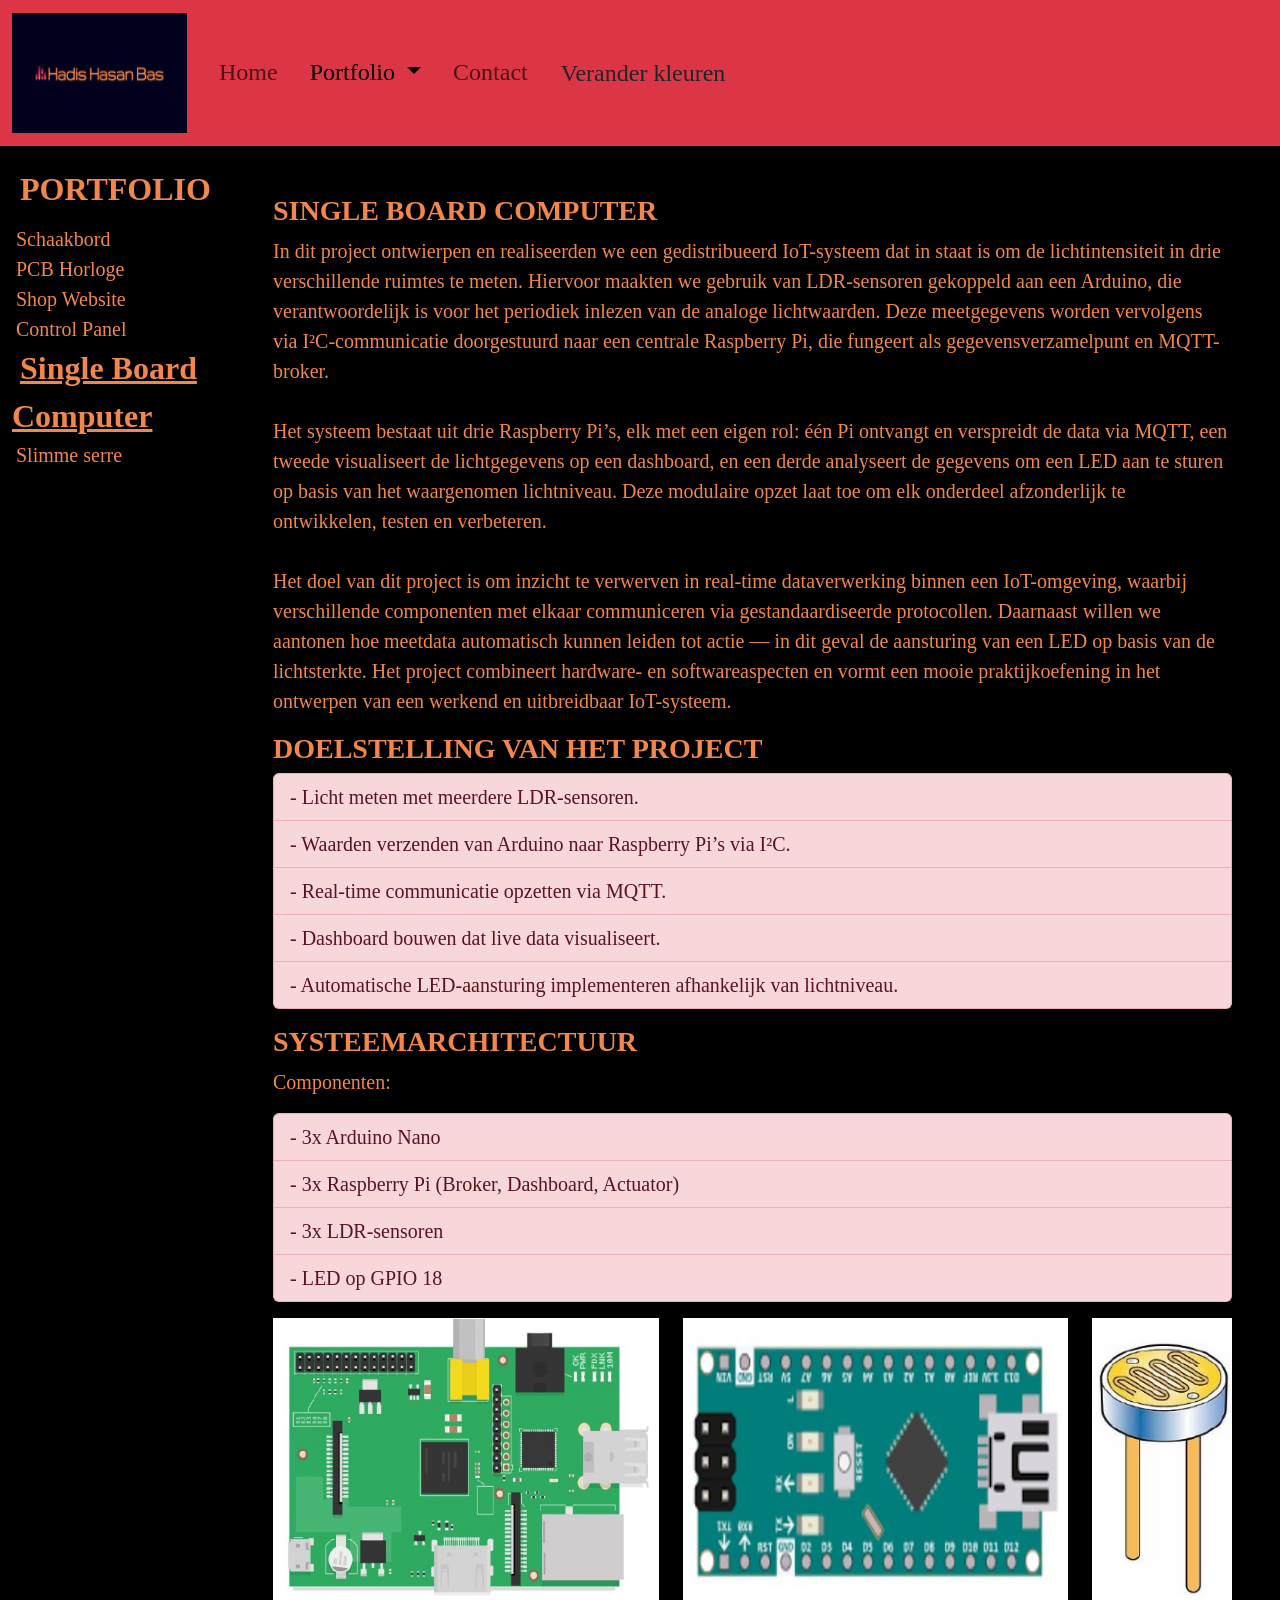
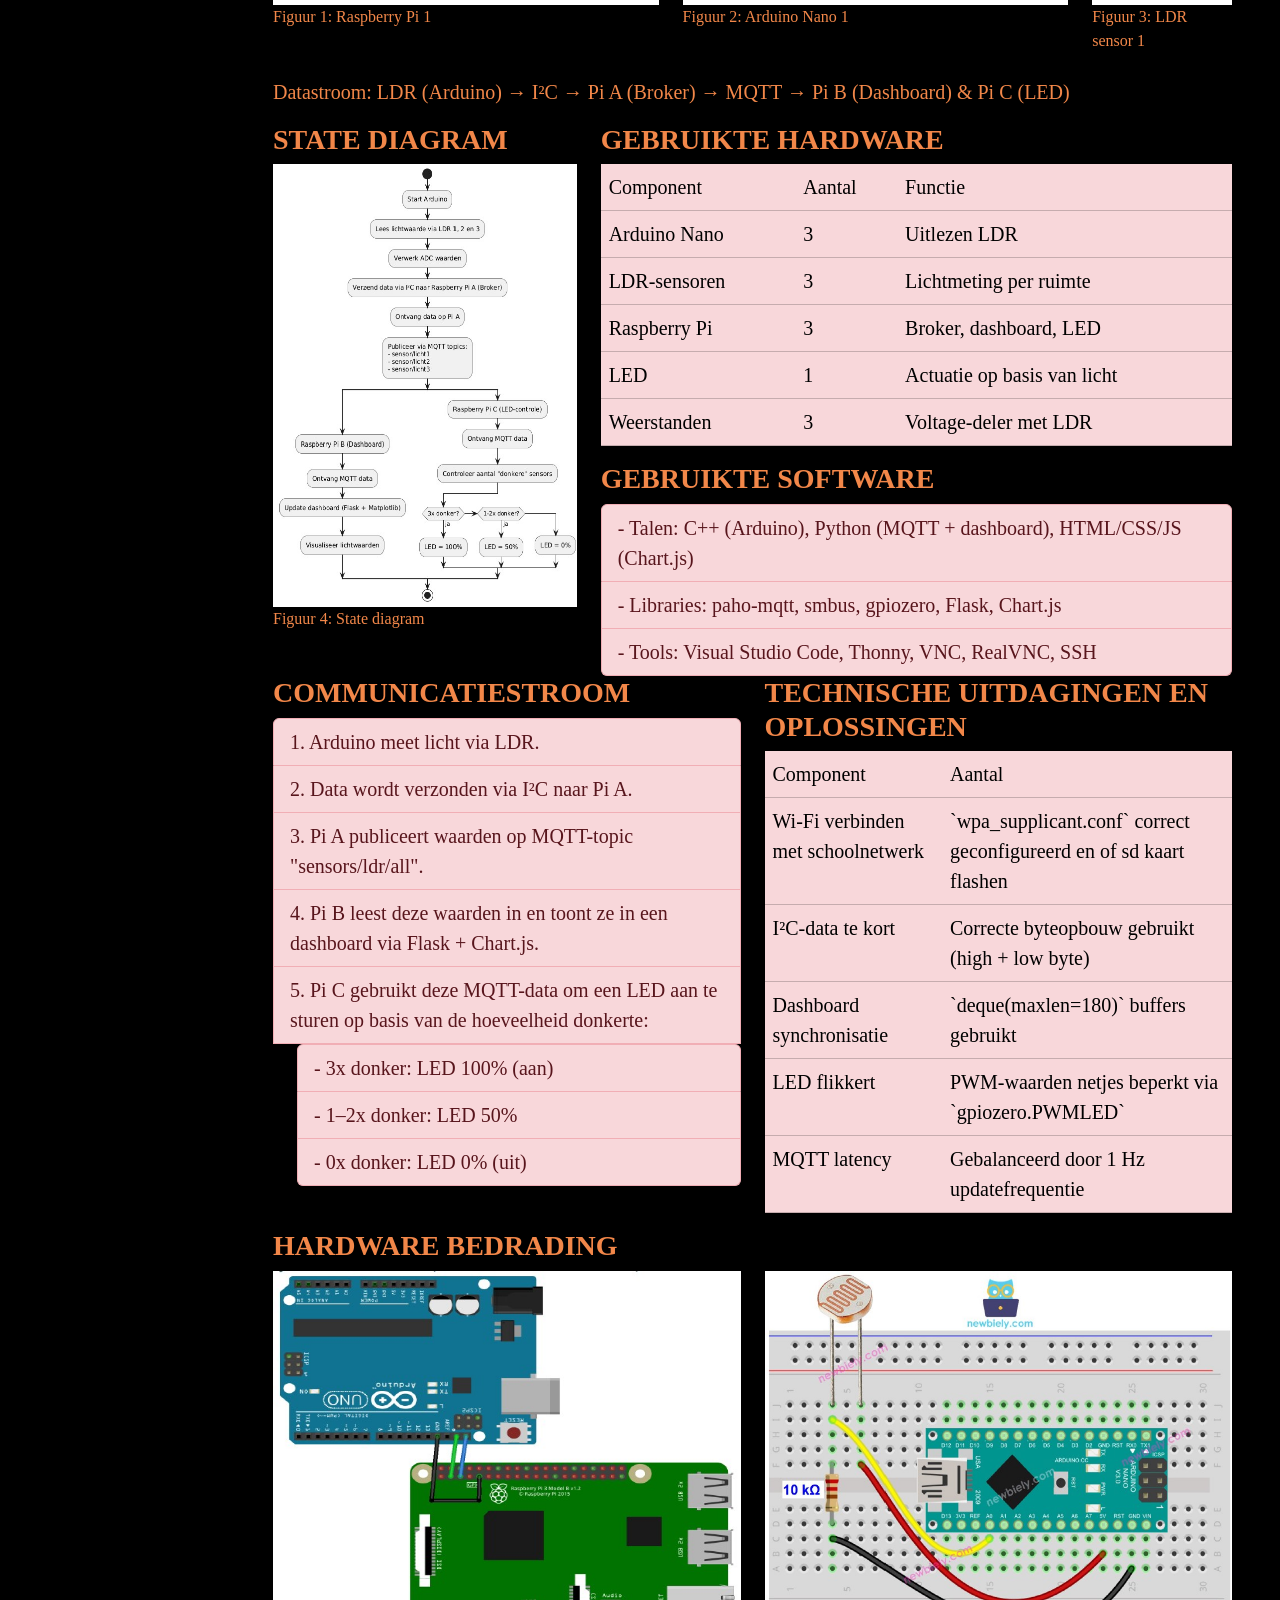
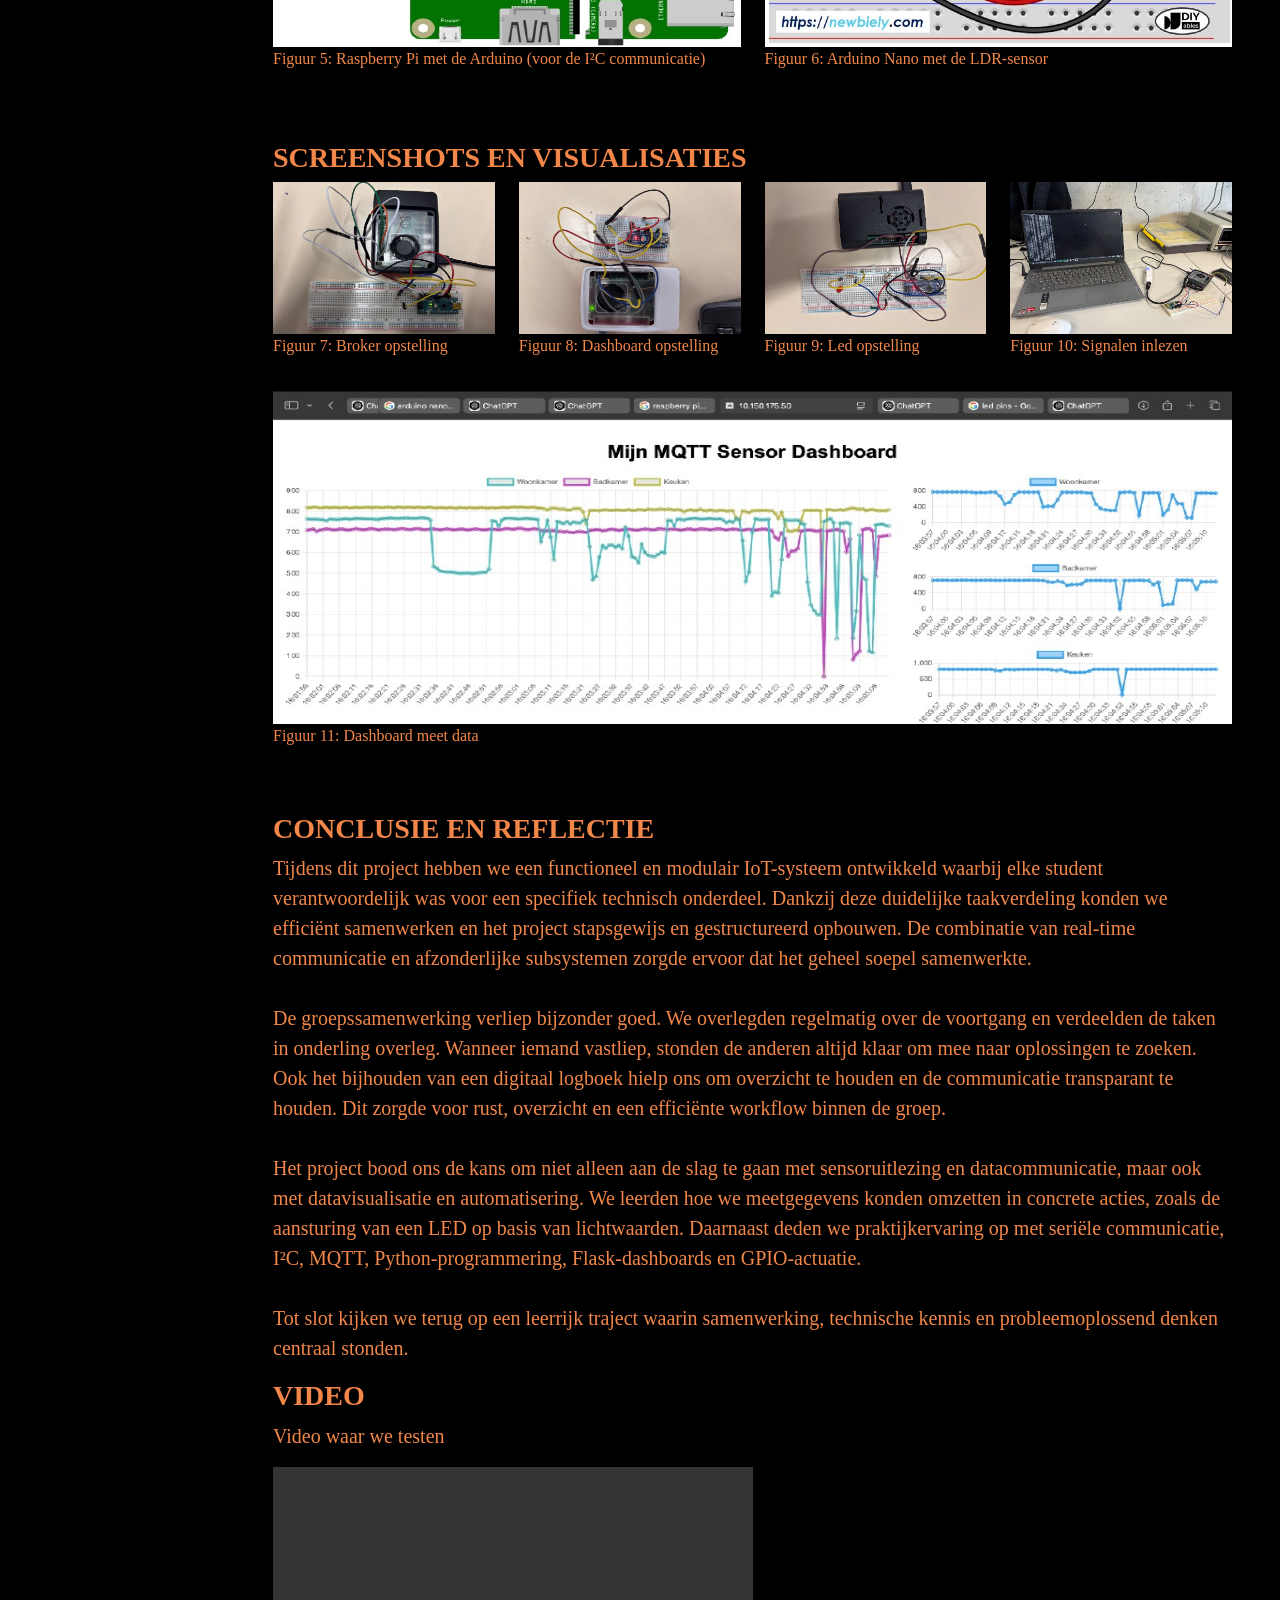
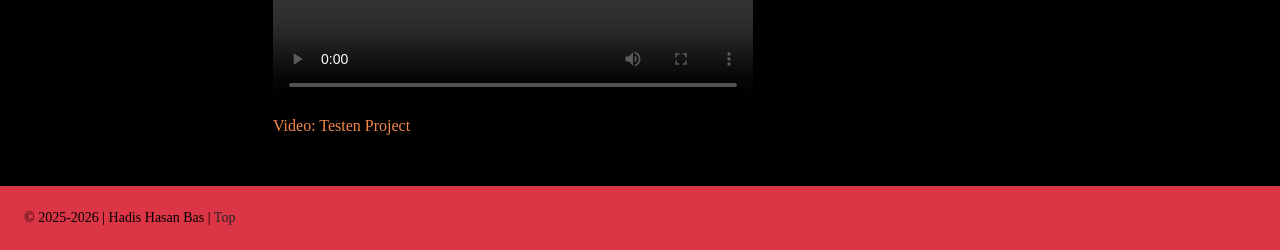
<file: single-board-computer.html>
<!doctype html>
<html lang="nl-BE">
  <head>
    <meta charset="UTF-8" />
    <meta http-equiv="X-UA-Compatible" content="IE=edge" />
    <meta name="viewport" content="width=device-width, initial-scale=1.0" />
    <title>Schaakbord</title>
    <link rel="stylesheet" href="css/reset.css" />
    <link
      href="https://cdn.jsdelivr.net/npm/bootstrap@5.3.3/dist/css/bootstrap.min.css"
      rel="stylesheet"
      integrity="sha384-QWTKZyjpPEjISv5WaRU9OFeRpok6YctnYmDr5pNlyT2bRjXh0JMhjY6hW+ALEwIH"
      crossorigin="anonymous"
    />
    <link
      rel="stylesheet"
      href="https://cdn.jsdelivr.net/npm/bootstrap-icons@1.11.3/font/bootstrap-icons.min.css"
    />
    <script
      src="https://cdn.jsdelivr.net/npm/bootstrap@5.3.3/dist/js/bootstrap.bundle.min.js"
      integrity="sha384-YvpcrYf0tY3lHB60NNkmXc5s9fDVZLESaAA55NDzOxhy9GkcIdslK1eN7N6jIeHz"
      crossorigin="anonymous"
      defer
    ></script>
    <link rel="stylesheet" href="css/style.css" />
    <script src="js/script.js" defer></script>
    <script src="js/thema.js" defer></script>
  </head>

  <body class="m-0 border-0 bd-example">
    <header>
      <nav class="navbar navbar-expand-md custom-nav">
        <div class="container-fluid">
          <a class="navbar-brand" href="#" id="top"
            ><img
              src="assets/images/logo.png"
              alt="Logo"
              width="175"
              height="120"
            />
          </a>
          <button
            class="navbar-toggler"
            type="button"
            data-bs-toggle="collapse"
            data-bs-target="#navbarSupportedContent"
            aria-controls="navbarSupportedContent"
            aria-expanded="false"
            aria-label="Toggle navigation"
          >
            <span class="navbar-toggler-icon"></span>
          </button>
          <div class="collapse navbar-collapse" id="navbarSupportedContent">
            <ul class="navbar-nav me-auto mb-3 mb-lg-0">
              <li class="nav-item">
                <a class="nav-link p-3 fs-4" href="index.html">Home</a>
              </li>
              <li class="dropdown nav-item">
                <a
                  class="dropdown-toggle p-3 fs-4 nav-link active"
                  href="#"
                  role="button"
                  data-bs-toggle="dropdown"
                  aria-expanded="false"
                >
                  Portfolio
                </a>
                <ul class="dropdown-menu custom-footer">
                  <li>
                    <a class="dropdown-item fs-5" href="schaakbord.html"
                      >Schaakbord</a
                    >
                  </li>
                  <li>
                    <a class="dropdown-item fs-5" href="pcb-horloge.html"
                      >PCB Horloge</a
                    >
                  </li>
                  <li>
                    <a class="dropdown-item fs-5" href="shop-website.html"
                      >Shop Website</a
                    >
                  </li>
                  <li>
                    <a class="dropdown-item fs-5" href="control-panel.html"
                      >Control Panel</a
                    >
                  </li>
                  <li>
                    <a
                      class="dropdown-item fs-5 active"
                      aria-current="page"
                      href="single-board-computer.html"
                      >Single Board Computer</a
                    >
                  </li>
                  <li>
                    <a class="dropdown-item fs-5" href="slimme-serre.html"
                      >Slimme Serre</a
                    >
                  </li>
                  <li><hr class="dropdown-divider" /></li>
                  <li>
                    <a class="dropdown-item fs-5" href="portfolio.html"
                      >Overzicht Projecten</a
                    >
                  </li>
                </ul>
              </li>
              <li class="nav-item">
                <a class="nav-link p-3 fs-4" href="contact.html">Contact</a>
              </li>
              <li><hr class="divider" /></li>
              <li>
                <button id="themeToggle" class="p-3 fs-4 btn btn-ligh">
                  Verander kleuren
                </button>
              </li>
            </ul>
          </div>
        </div>
      </nav>
    </header>

    <div class="container-fluid">
      <div class="row">
        <aside class="col-md aside-length">
          <div class="sticky-top pt-3">
            <h2 class="text-uppercase fw-bolder fs-2 p-2">Portfolio</h2>

            <p class="oranje">
              <a class="fs-5 ps-1" href="schaakbord.html">Schaakbord</a>
              <br />
              <a class="fs-5 ps-1" href="pcb-horloge.html">PCB Horloge</a>
              <br />
              <a class="fs-5 ps-1" href="shop-website.html">Shop Website</a>
              <br />

              <a class="fs-5 ps-1" href="control-panel.html">Control Panel</a>
              <br />

              <a
                class="fw-bold fs-2 ps-2 text-decoration-underline"
                href="single-board-computer.html"
                >Single Board Computer</a
              >
              <br />

              <a class="fs-5 ps-1" href="slimme-serre.html">Slimme serre</a>
            </p>
          </div>
        </aside>
        <main class="col-md col-12 p-5">
          <h2 class="text-uppercase fs-3 fw-bolder">Single Board Computer</h2>
          <p class="col-12 fs-5">
            In dit project ontwierpen en realiseerden we een gedistribueerd
            IoT-systeem dat in staat is om de lichtintensiteit in drie
            verschillende ruimtes te meten. Hiervoor maakten we gebruik van
            LDR-sensoren gekoppeld aan een Arduino, die verantwoordelijk is voor
            het periodiek inlezen van de analoge lichtwaarden. Deze meetgegevens
            worden vervolgens via I²C-communicatie doorgestuurd naar een
            centrale Raspberry Pi, die fungeert als gegevensverzamelpunt en
            MQTT-broker.
            <br /><br />
            Het systeem bestaat uit drie Raspberry Pi’s, elk met een eigen rol:
            één Pi ontvangt en verspreidt de data via MQTT, een tweede
            visualiseert de lichtgegevens op een dashboard, en een derde
            analyseert de gegevens om een LED aan te sturen op basis van het
            waargenomen lichtniveau. Deze modulaire opzet laat toe om elk
            onderdeel afzonderlijk te ontwikkelen, testen en verbeteren.
            <br /><br />
            Het doel van dit project is om inzicht te verwerven in real-time
            dataverwerking binnen een IoT-omgeving, waarbij verschillende
            componenten met elkaar communiceren via gestandaardiseerde
            protocollen. Daarnaast willen we aantonen hoe meetdata automatisch
            kunnen leiden tot actie — in dit geval de aansturing van een LED op
            basis van de lichtsterkte. Het project combineert hardware- en
            softwareaspecten en vormt een mooie praktijkoefening in het
            ontwerpen van een werkend en uitbreidbaar IoT-systeem.
          </p>
          <h2 class="text-uppercase fs-3 fw-bolder">
            Doelstelling van het project
          </h2>

          <ul class="list-group fs-5 pb-3 col-12">
            <li class="list-group-item list-group-item-danger">
              - Licht meten met meerdere LDR-sensoren.
            </li>
            <li class="list-group-item list-group-item-danger">
              - Waarden verzenden van Arduino naar Raspberry Pi’s via I²C.
            </li>
            <li class="list-group-item list-group-item-danger">
              - Real-time communicatie opzetten via MQTT.
            </li>
            <li class="list-group-item list-group-item-danger">
              - Dashboard bouwen dat live data visualiseert.
            </li>
            <li class="list-group-item list-group-item-danger">
              - Automatische LED-aansturing implementeren afhankelijk van
              lichtniveau.
            </li>
          </ul>
          <h2 class="text-uppercase fs-3 fw-bolder">Systeemarchitectuur</h2>
          <p class="fs-5">Componenten:</p>
          <ul class="list-group fs-5 pb-3 col-12">
            <li class="list-group-item list-group-item-danger">
              - 3x Arduino Nano
            </li>
            <li class="list-group-item list-group-item-danger">
              - 3x Raspberry Pi (Broker, Dashboard, Actuator)
            </li>
            <li class="list-group-item list-group-item-danger">
              - 3x LDR-sensoren
            </li>
            <li class="list-group-item list-group-item-danger">
              - LED op GPIO 18
            </li>
          </ul>
          <section class="row">
            <a class="col-12 col-xl-5"
              ><img
                src="assets/images/sbc-afbeelding2.jpg"
                width="100%"
                height="80%"
              />
              <figcaption>Figuur 1: Raspberry Pi 1</figcaption>
            </a>
            <a class="col-9 col-xl-5"
              ><img
                src="assets/images/sbc-afbeelding1.jpg"
                width="100%"
                height="80%"
              />
              <figcaption>Figuur 2: Arduino Nano 1</figcaption>
            </a>

            <a class="col-3 col-xl-2"
              ><img
                src="assets/images/sbc-afbeelding3.jpg"
                width="100%"
                height="80%"
              />
              <figcaption>Figuur 3: LDR sensor 1</figcaption>
            </a>
          </section>
          <p class="fs-5">
            Datastroom: LDR (Arduino) → I²C → Pi A (Broker) → MQTT → Pi B
            (Dashboard) & Pi C (LED)
          </p>
          <section class="row">
            <div class="col-12 col-xl-4">
              <h2 class="text-uppercase fs-3 fw-bolder">State diagram</h2>
              <a
                ><img
                  src="assets/images/sbc-afbeelding4.jpg"
                  width="100%"
                  height="80%"
                />
                <figcaption>Figuur 4: State diagram</figcaption>
              </a>
            </div>
            <div class="col-12 col-xl-8">
              <h2 class="text-uppercase fs-3 fw-bolder">Gebruikte hardware</h2>
              <table title="Benodigheden" class="table table-danger fs-5">
                <thead>
                  <tr>
                    <th scope="col">Component</th>
                    <th scope="col">Aantal</th>
                    <th scope="col">Functie</th>
                  </tr>
                </thead>
                <tbody>
                  <tr>
                    <td>Arduino Nano</td>
                    <td>3</td>
                    <td>Uitlezen LDR</td>
                  </tr>
                  <tr>
                    <td>LDR-sensoren</td>
                    <td>3</td>
                    <td>Lichtmeting per ruimte</td>
                  </tr>
                  <tr>
                    <td>Raspberry Pi</td>
                    <td>3</td>
                    <td>Broker, dashboard, LED</td>
                  </tr>
                  <tr>
                    <td>LED</td>
                    <td>1</td>
                    <td>Actuatie op basis van licht</td>
                  </tr>
                  <tr>
                    <td>Weerstanden</td>
                    <td>3</td>
                    <td>Voltage-deler met LDR</td>
                  </tr>
                </tbody>
              </table>
              <h2 class="text-uppercase fs-3 fw-bolder">Gebruikte software</h2>
              <ul class="list-group fs-5">
                <li class="list-group-item list-group-item-danger">
                  - Talen: C++ (Arduino), Python (MQTT + dashboard), HTML/CSS/JS
                  (Chart.js)
                </li>
                <li class="list-group-item list-group-item-danger">
                  - Libraries: paho-mqtt, smbus, gpiozero, Flask, Chart.js
                </li>
                <li class="list-group-item list-group-item-danger">
                  - Tools: Visual Studio Code, Thonny, VNC, RealVNC, SSH
                </li>
              </ul>
            </div>
          </section>
          <section class="row">
            <div class="col-12 col-xl-6">
              <h2 class="text-uppercase fs-3 fw-bolder">Communicatiestroom</h2>
              <ol class="fs-5 list-group list-group-numbered pb-3 fs-5">
                <li class="list-group-item list-group-item-danger">
                  Arduino meet licht via LDR.
                </li>
                <li class="list-group-item list-group-item-danger">
                  Data wordt verzonden via I²C naar Pi A.
                </li>
                <li class="list-group-item list-group-item-danger">
                  Pi A publiceert waarden op MQTT-topic "sensors/ldr/all".
                </li>
                <li class="list-group-item list-group-item-danger">
                  Pi B leest deze waarden in en toont ze in een dashboard via
                  Flask + Chart.js.
                </li>
                <li class="list-group-item list-group-item-danger">
                  Pi C gebruikt deze MQTT-data om een LED aan te sturen op basis
                  van de hoeveelheid donkerte:
                </li>
                <ul class="list-group ps-4">
                  <li class="list-group-item list-group-item-danger">
                    - 3x donker: LED 100% (aan)
                  </li>
                  <li class="list-group-item list-group-item-danger">
                    - 1–2x donker: LED 50%
                  </li>
                  <li class="list-group-item list-group-item-danger">
                    - 0x donker: LED 0% (uit)
                  </li>
                </ul>
              </ol>
            </div>
            <div class="col-12 col-xl-6">
              <h2 class="text-uppercase fs-3 fw-bolder">
                Technische uitdagingen en oplossingen
              </h2>
              <table title="Benodigheden" class="table table-danger fs-5">
                <thead>
                  <tr>
                    <th scope="col">Component</th>
                    <th scope="col">Aantal</th>
                  </tr>
                </thead>
                <tbody>
                  <tr>
                    <td>Wi-Fi verbinden met schoolnetwerk</td>
                    <td>
                      `wpa_supplicant.conf` correct geconfigureerd en of sd
                      kaart flashen
                    </td>
                  </tr>
                  <tr>
                    <td>I²C-data te kort</td>
                    <td>Correcte byteopbouw gebruikt (high + low byte)</td>
                  </tr>
                  <tr>
                    <td>Dashboard synchronisatie</td>
                    <td>`deque(maxlen=180)` buffers gebruikt</td>
                  </tr>
                  <tr>
                    <td>LED flikkert</td>
                    <td>PWM-waarden netjes beperkt via `gpiozero.PWMLED`</td>
                  </tr>
                  <tr>
                    <td>MQTT latency</td>
                    <td>Gebalanceerd door 1 Hz updatefrequentie</td>
                  </tr>
                </tbody>
              </table>
            </div>
          </section>
          <h2 class="text-uppercase fs-3 fw-bolder">Hardware bedrading</h2>
          <section class="row">
            <a class="col-12 col-xl-6"
              ><img
                src="assets/images/sbc-afbeelding5.jpg"
                width="100%"
                height="80%"
              />
              <figcaption>
                Figuur 5: Raspberry Pi met de Arduino (voor de I²C communicatie)
              </figcaption>
            </a>
            <a class="col-12 col-xl-6"
              ><img
                src="assets/images/sbc-afbeelding6.jpg"
                width="100%"
                height="80%"
              />
              <figcaption>Figuur 6: Arduino Nano met de LDR-sensor</figcaption>
            </a>
          </section>
          <h2 class="text-uppercase fs-3 fw-bolder">
            Screenshots en visualisaties
          </h2>
          <section class="row">
            <a class="col-12 col-md-6 col-xl-3"
              ><img
                src="assets/images/sbc-afbeelding7.jpg"
                width="100%"
                height="80%"
              />
              <figcaption>Figuur 7: Broker opstelling</figcaption>
            </a>
            <a class="col-12 col-md-6 col-xl-3"
              ><img
                src="assets/images/sbc-afbeelding8.jpg"
                width="100%"
                height="80%"
              />
              <figcaption>Figuur 8: Dashboard opstelling</figcaption>
            </a>
            <a class="col-12 col-md-6 col-xl-3"
              ><img
                src="assets/images/sbc-afbeelding9.jpg"
                width="100%"
                height="80%"
              />
              <figcaption>Figuur 9: Led opstelling</figcaption>
            </a>
            <a class="col-12 col-md-6 col-xl-3"
              ><img
                src="assets/images/sbc-afbeelding10.jpg"
                width="100%"
                height="80%"
              />
              <figcaption>Figuur 10: Signalen inlezen</figcaption>
            </a>
            <a class="col-12"
              ><img
                src="assets/images/sbc-afbeelding11.jpg"
                width="100%"
                height="80%"
              />
              <figcaption>Figuur 11: Dashboard meet data</figcaption>
            </a>
          </section>
          <h2 class="text-uppercase fs-3 fw-bolder">Conclusie en reflectie</h2>
          <p class="fs-5">
            Tijdens dit project hebben we een functioneel en modulair
            IoT-systeem ontwikkeld waarbij elke student verantwoordelijk was
            voor een specifiek technisch onderdeel. Dankzij deze duidelijke
            taakverdeling konden we efficiënt samenwerken en het project
            stapsgewijs en gestructureerd opbouwen. De combinatie van real-time
            communicatie en afzonderlijke subsystemen zorgde ervoor dat het
            geheel soepel samenwerkte.
            <br /><br />
            De groepssamenwerking verliep bijzonder goed. We overlegden
            regelmatig over de voortgang en verdeelden de taken in onderling
            overleg. Wanneer iemand vastliep, stonden de anderen altijd klaar om
            mee naar oplossingen te zoeken. Ook het bijhouden van een digitaal
            logboek hielp ons om overzicht te houden en de communicatie
            transparant te houden. Dit zorgde voor rust, overzicht en een
            efficiënte workflow binnen de groep.
            <br /><br />
            Het project bood ons de kans om niet alleen aan de slag te gaan met
            sensoruitlezing en datacommunicatie, maar ook met datavisualisatie
            en automatisering. We leerden hoe we meetgegevens konden omzetten in
            concrete acties, zoals de aansturing van een LED op basis van
            lichtwaarden. Daarnaast deden we praktijkervaring op met seriële
            communicatie, I²C, MQTT, Python-programmering, Flask-dashboards en
            GPIO-actuatie.
            <br /><br />
            Tot slot kijken we terug op een leerrijk traject waarin
            samenwerking, technische kennis en probleemoplossend denken centraal
            stonden.
          </p>
          <h2 class="text-uppercase fs-3 fw-bolder">Video</h2>
          <p class="fs-5">Video waar we testen</p>
          <video
            src="assets/videos/sbc-project-video.mov"
            width="600"
            class="col-12 col-xl-6"
            controls
          ></video>
          <figcaption>Video: Testen Project</figcaption>
        </main>
      </div>
    </div>
    <footer class="container-fluid text-start custom-footer h6 small p-4">
      &copy; 2025-<a id="year"></a> | Hadis Hasan Bas |
      <a class="text-dark" href="#top">Top</a>
    </footer>
  </body>
</html>
</file>
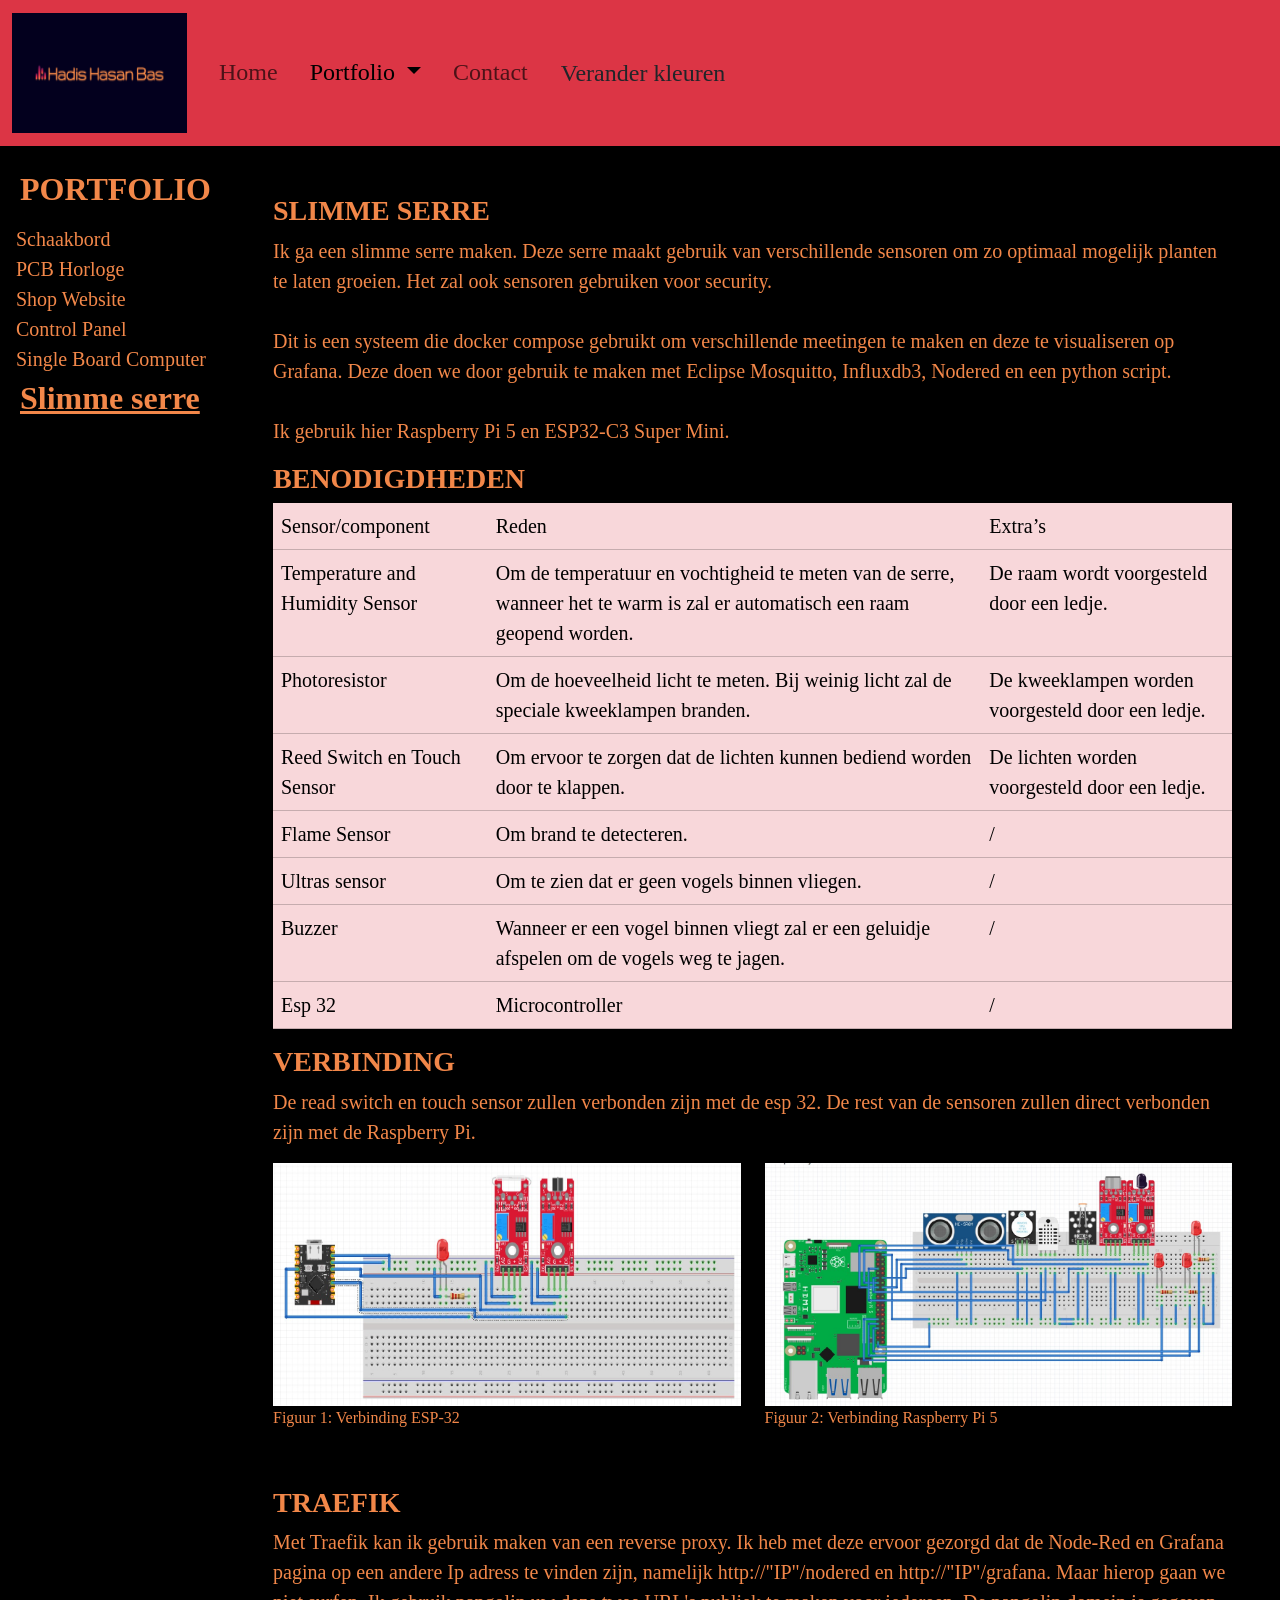
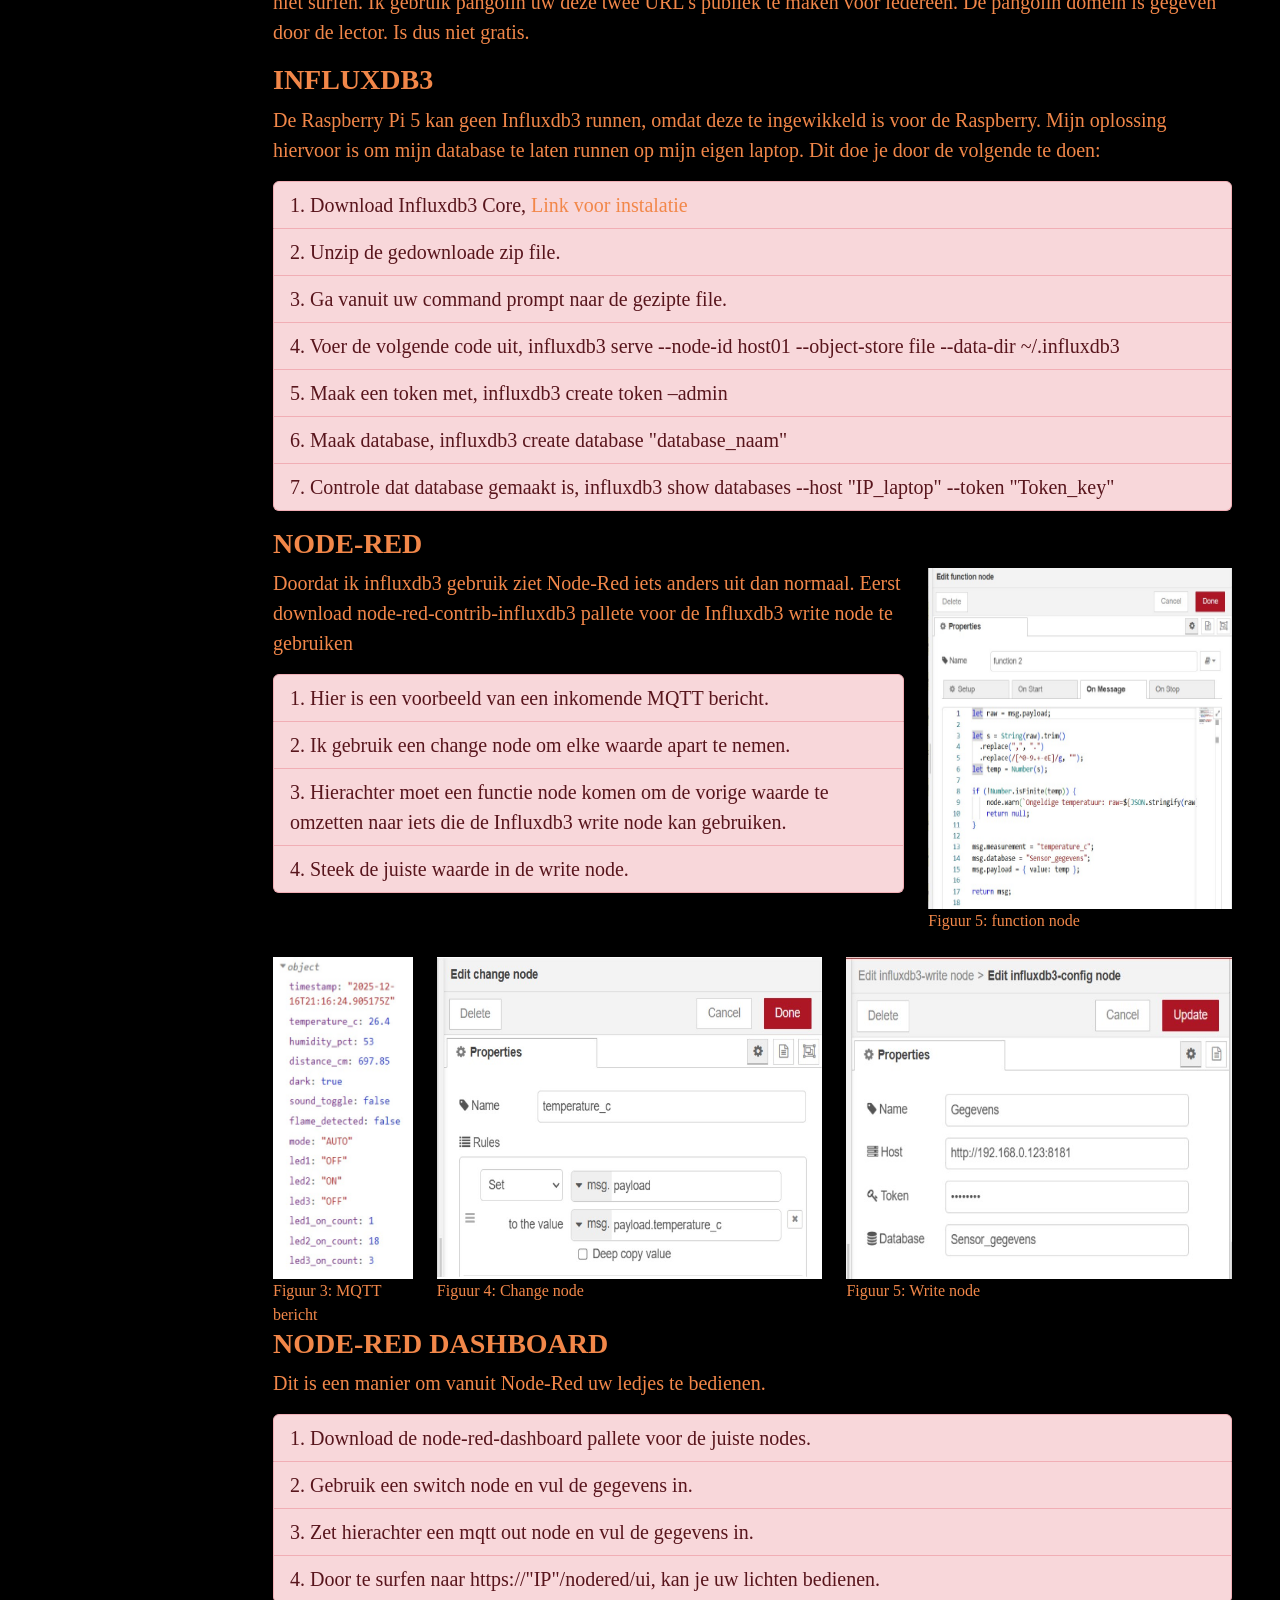
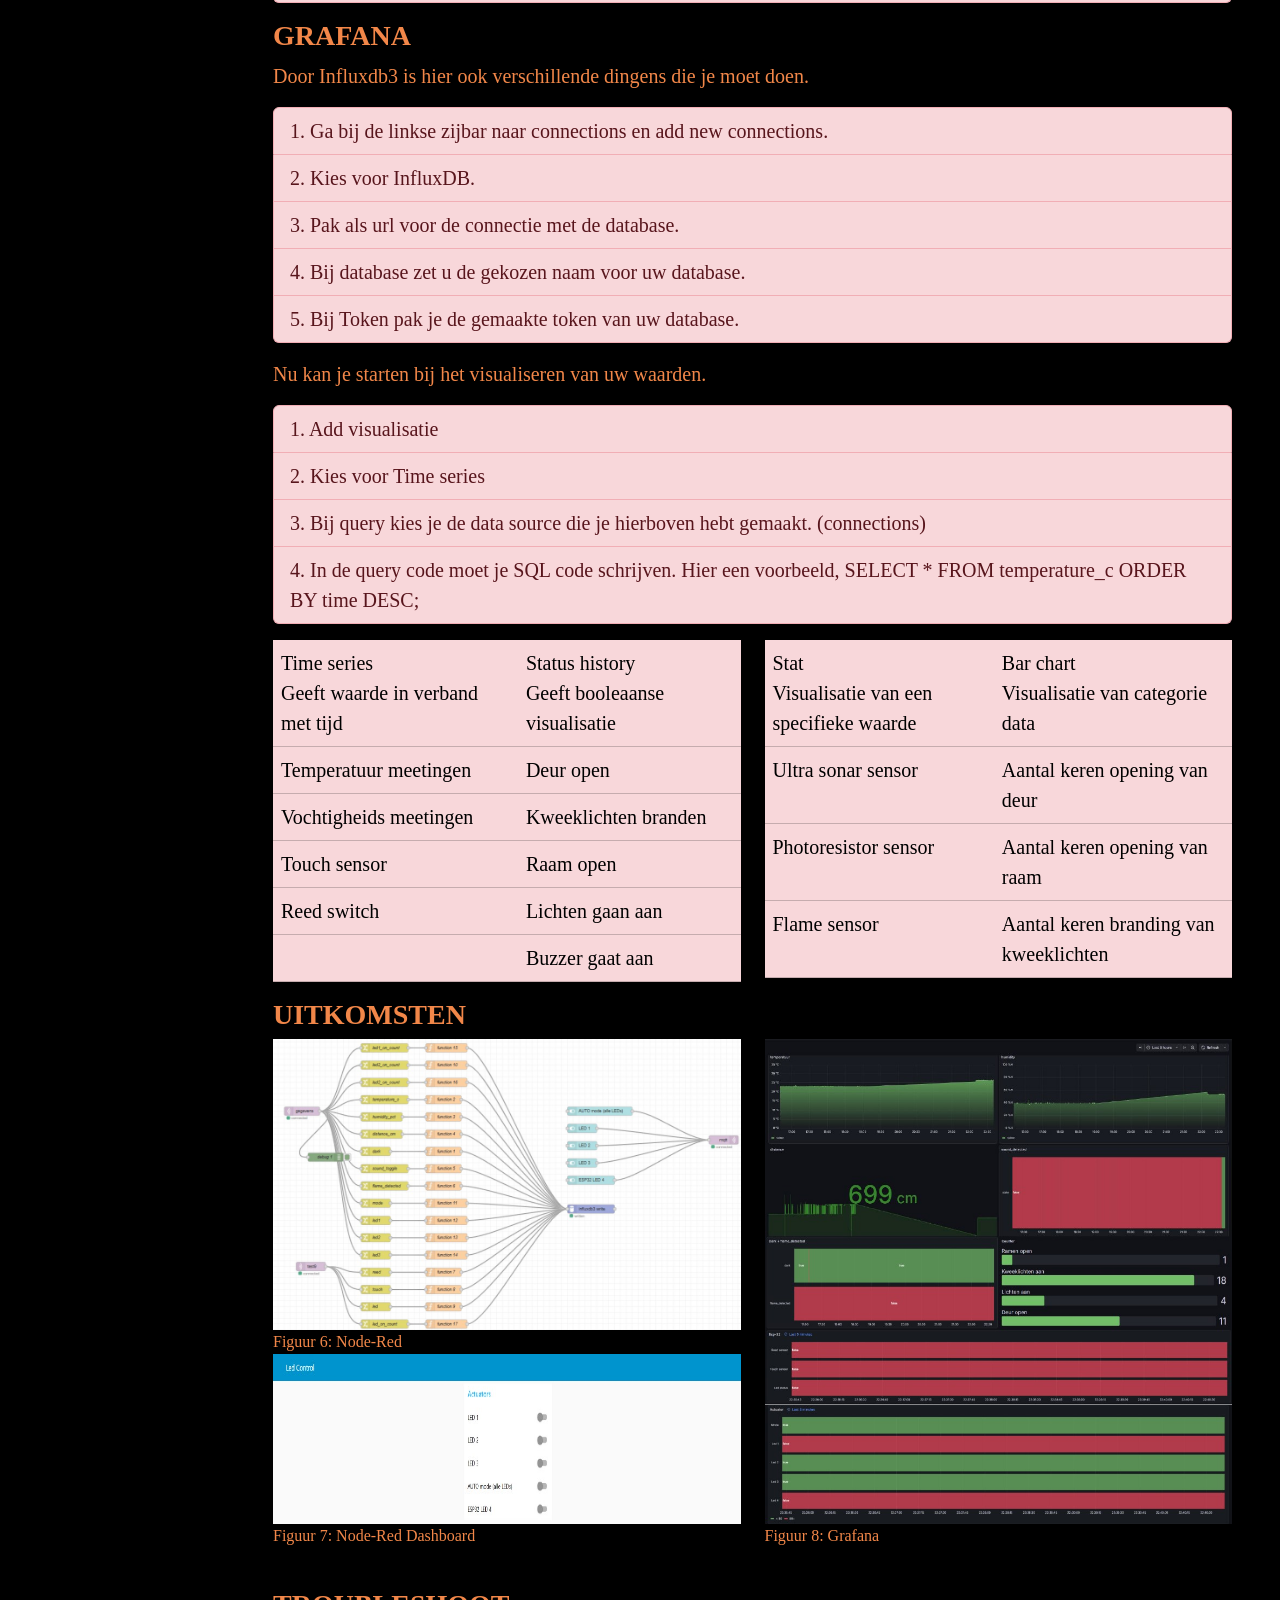
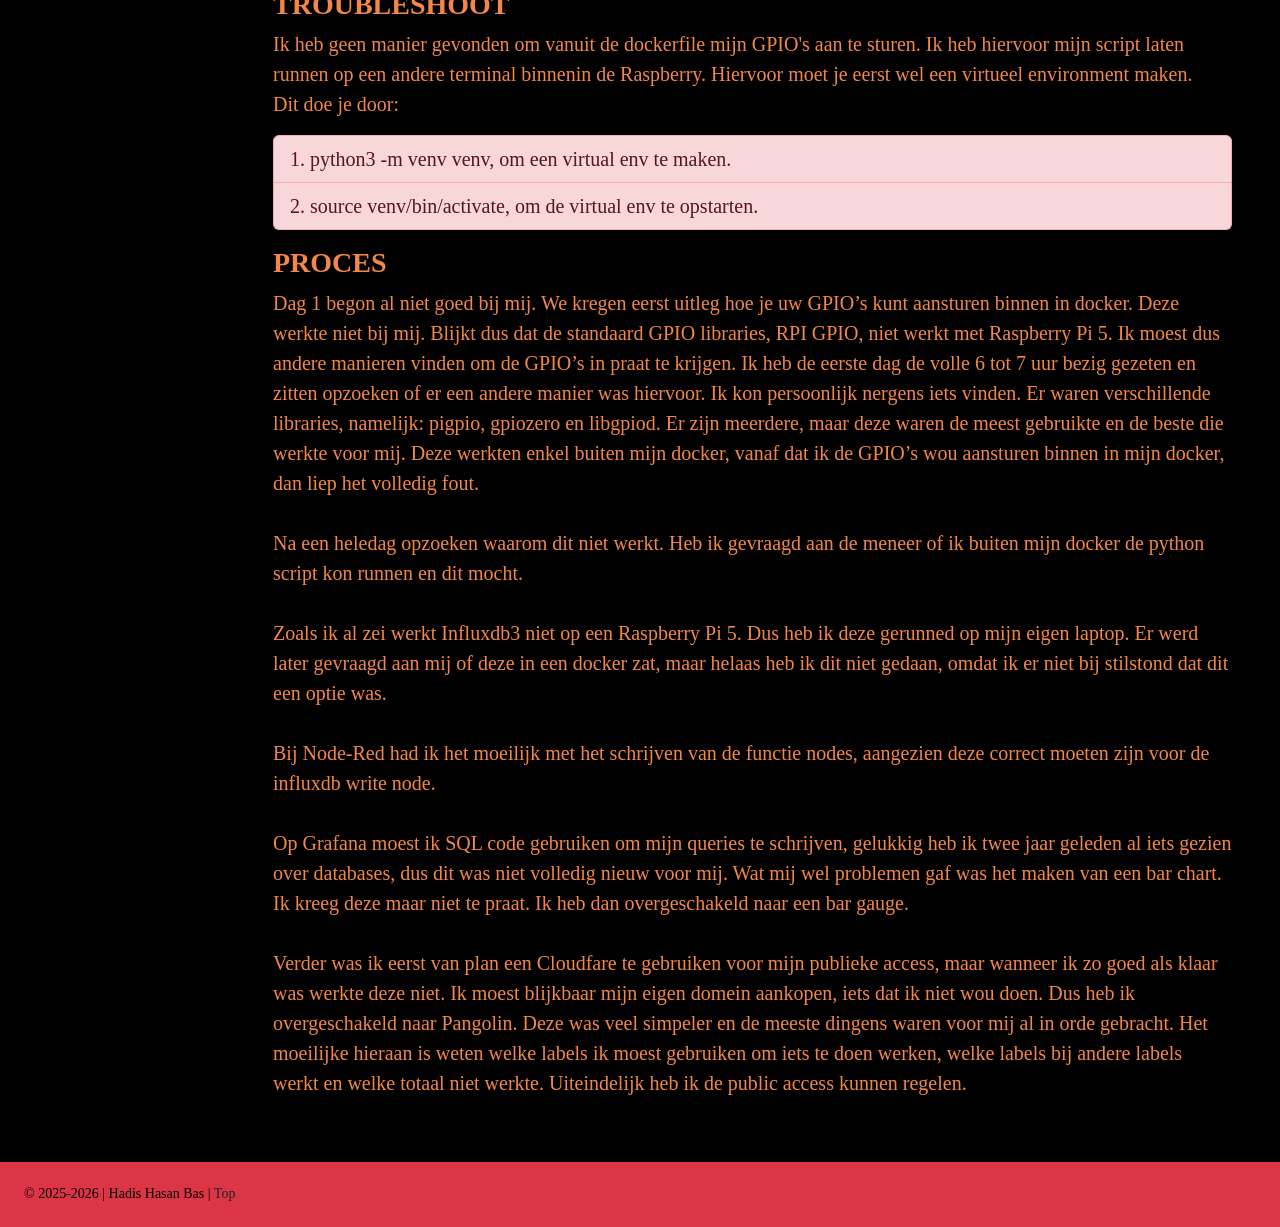
<file: slimme-serre.html>
<!doctype html>
<html lang="nl-BE">
  <head>
    <meta charset="UTF-8" />
    <meta http-equiv="X-UA-Compatible" content="IE=edge" />
    <meta name="viewport" content="width=device-width, initial-scale=1.0" />
    <title>Schaakbord</title>
    <link rel="stylesheet" href="css/reset.css" />
    <link
      href="https://cdn.jsdelivr.net/npm/bootstrap@5.3.3/dist/css/bootstrap.min.css"
      rel="stylesheet"
      integrity="sha384-QWTKZyjpPEjISv5WaRU9OFeRpok6YctnYmDr5pNlyT2bRjXh0JMhjY6hW+ALEwIH"
      crossorigin="anonymous"
    />
    <link
      rel="stylesheet"
      href="https://cdn.jsdelivr.net/npm/bootstrap-icons@1.11.3/font/bootstrap-icons.min.css"
    />
    <script
      src="https://cdn.jsdelivr.net/npm/bootstrap@5.3.3/dist/js/bootstrap.bundle.min.js"
      integrity="sha384-YvpcrYf0tY3lHB60NNkmXc5s9fDVZLESaAA55NDzOxhy9GkcIdslK1eN7N6jIeHz"
      crossorigin="anonymous"
      defer
    ></script>
    <link rel="stylesheet" href="css/style.css" />
    <script src="js/script.js" defer></script>
    <script src="js/thema.js" defer></script>
  </head>

  <body class="m-0 border-0 bd-example">
    <header>
      <nav class="navbar navbar-expand-md custom-nav">
        <div class="container-fluid">
          <a class="navbar-brand" href="#" id="top"
            ><img
              src="assets/images/logo.png"
              alt="Logo"
              width="175"
              height="120"
            />
          </a>
          <button
            class="navbar-toggler"
            type="button"
            data-bs-toggle="collapse"
            data-bs-target="#navbarSupportedContent"
            aria-controls="navbarSupportedContent"
            aria-expanded="false"
            aria-label="Toggle navigation"
          >
            <span class="navbar-toggler-icon"></span>
          </button>
          <div class="collapse navbar-collapse" id="navbarSupportedContent">
            <ul class="navbar-nav me-auto mb-3 mb-lg-0">
              <li class="nav-item">
                <a class="nav-link p-3 fs-4" href="index.html">Home</a>
              </li>
              <li class="dropdown nav-item">
                <a
                  class="dropdown-toggle p-3 fs-4 nav-link active"
                  href="#"
                  role="button"
                  data-bs-toggle="dropdown"
                  aria-expanded="false"
                >
                  Portfolio
                </a>
                <ul class="dropdown-menu custom-footer">
                  <li>
                    <a class="dropdown-item fs-5" href="schaakbord.html"
                      >Schaakbord</a
                    >
                  </li>
                  <li>
                    <a class="dropdown-item fs-5" href="pcb-horloge.html"
                      >PCB Horloge</a
                    >
                  </li>
                  <li>
                    <a class="dropdown-item fs-5" href="shop-website.html"
                      >Shop Website</a
                    >
                  </li>
                  <li>
                    <a class="dropdown-item fs-5" href="control-panel.html"
                      >Control Panel</a
                    >
                  </li>
                  <li>
                    <a
                      class="dropdown-item fs-5"
                      href="single-board-computer.html"
                      >Single Board Computer</a
                    >
                  </li>
                  <li>
                    <a
                      class="dropdown-item fs-5 active"
                      aria-current="page"
                      href="slimme-serre.html"
                      >Slimme Serre</a
                    >
                  </li>
                  <li><hr class="dropdown-divider" /></li>
                  <li>
                    <a class="dropdown-item fs-5" href="portfolio.html"
                      >Overzicht Projecten</a
                    >
                  </li>
                </ul>
              </li>
              <li class="nav-item">
                <a class="nav-link p-3 fs-4" href="contact.html">Contact</a>
              </li>
              <li><hr class="divider" /></li>
              <li>
                <button id="themeToggle" class="p-3 fs-4 btn btn-ligh">
                  Verander kleuren
                </button>
              </li>
            </ul>
          </div>
        </div>
      </nav>
    </header>

    <div class="container-fluid">
      <div class="row">
        <aside class="col-md aside-length">
          <div class="sticky-top pt-3">
            <h2 class="text-uppercase fw-bolder fs-2 p-2">Portfolio</h2>

            <p class="oranje">
              <a class="fs-5 ps-1" href="schaakbord.html">Schaakbord</a>
              <br />
              <a class="fs-5 ps-1" href="pcb-horloge.html">PCB Horloge</a>
              <br />
              <a class="fs-5 ps-1" href="shop-website.html">Shop Website</a>
              <br />

              <a class="fs-5 ps-1" href="control-panel.html">Control Panel</a>
              <br />

              <a class="fs-5 ps-1" href="single-board-computer.html"
                >Single Board Computer</a
              >
              <br />

              <a
                class="fw-bold fs-2 ps-2 text-decoration-underline"
                href="slimme-serre.html"
                >Slimme serre</a
              >
            </p>
          </div>
        </aside>
        <main class="col-md col-12 p-5">
          <h2 class="text-uppercase fs-3 fw-bolder">Slimme Serre</h2>
          <p class="fs-5">
            Ik ga een slimme serre maken. Deze serre maakt gebruik van
            verschillende sensoren om zo optimaal mogelijk planten te laten
            groeien. Het zal ook sensoren gebruiken voor security.
            <br />
            <br />
            Dit is een systeem die docker compose gebruikt om verschillende
            meetingen te maken en deze te visualiseren op Grafana. Deze doen we
            door gebruik te maken met Eclipse Mosquitto, Influxdb3, Nodered en
            een python script.
            <br /><br />Ik gebruik hier Raspberry Pi 5 en ESP32-C3 Super Mini.
          </p>
          <h2 class="text-uppercase fs-3 fw-bolder">Benodigdheden</h2>
          <table title="Benodigheden" class="table table-danger fs-5">
            <thead>
              <tr>
                <th scope="col">Sensor/component</th>
                <th scope="col">Reden</th>
                <th scope="col" class="d-none d-md-table-cell">Extra’s</th>
              </tr>
            </thead>
            <tbody>
              <tr>
                <td>Temperature and Humidity Sensor</td>
                <td>
                  Om de temperatuur en vochtigheid te meten van de serre,
                  wanneer het te warm is zal er automatisch een raam geopend
                  worden.
                </td>
                <td class="d-none d-md-table-cell">
                  De raam wordt voorgesteld door een ledje.
                </td>
              </tr>
              <tr>
                <td>Photoresistor</td>
                <td>
                  Om de hoeveelheid licht te meten. Bij weinig licht zal de
                  speciale kweeklampen branden.
                </td>
                <td class="d-none d-md-table-cell">
                  De kweeklampen worden voorgesteld door een ledje.
                </td>
              </tr>
              <tr>
                <td>Reed Switch en Touch Sensor</td>
                <td>
                  Om ervoor te zorgen dat de lichten kunnen bediend worden door
                  te klappen.
                </td>
                <td class="d-none d-md-table-cell">
                  De lichten worden voorgesteld door een ledje.
                </td>
              </tr>
              <tr>
                <td>Flame Sensor</td>
                <td>Om brand te detecteren.</td>
                <td class="d-none d-md-table-cell">/</td>
              </tr>
              <tr>
                <td>Ultras sensor</td>
                <td>Om te zien dat er geen vogels binnen vliegen.</td>
                <td class="d-none d-md-table-cell">/</td>
              </tr>
              <tr>
                <td>Buzzer</td>
                <td>
                  Wanneer er een vogel binnen vliegt zal er een geluidje
                  afspelen om de vogels weg te jagen.
                </td>
                <td class="d-none d-md-table-cell">/</td>
              </tr>
              <tr>
                <td>Esp 32</td>
                <td>Microcontroller</td>
                <td class="d-none d-md-table-cell">/</td>
              </tr>
            </tbody>
          </table>
          <h2 class="text-uppercase fs-3 fw-bolder">Verbinding</h2>
          <p class="fs-5">
            De read switch en touch sensor zullen verbonden zijn met de esp 32.
            De rest van de sensoren zullen direct verbonden zijn met de
            Raspberry Pi.
          </p>
          <section class="row pb-1">
            <a class="col-12 col-xl-6 mb-5"
              ><img
                src="assets/images/slimme-serre-afbeelding1.jpg"
                width="100%"
                height="90%"
              />
              <figcaption>Figuur 1: Verbinding ESP-32</figcaption>
            </a>
            <a class="col-12 col-xl-6 mb-5"
              ><img
                src="assets/images/slimme-serre-afbeelding2.jpg"
                width="100%"
                height="90%"
              />
              <figcaption>Figuur 2: Verbinding Raspberry Pi 5</figcaption>
            </a>
          </section>
          <h2 class="text-uppercase fs-3 fw-bolder">Traefik</h2>
          <p class="fs-5">
            Met Traefik kan ik gebruik maken van een reverse proxy. Ik heb met
            deze ervoor gezorgd dat de Node-Red en Grafana pagina op een andere
            Ip adress te vinden zijn, namelijk http://"IP"/nodered en
            http://"IP"/grafana. Maar hierop gaan we niet surfen. Ik gebruik
            pangolin uw deze twee URL's publiek te maken voor iedereen. De
            pangolin domein is gegeven door de lector. Is dus niet gratis.
          </p>
          <h2 class="text-uppercase fs-3 fw-bolder">InfluxDB3</h2>
          <p class="fs-5">
            De Raspberry Pi 5 kan geen Influxdb3 runnen, omdat deze te
            ingewikkeld is voor de Raspberry. Mijn oplossing hiervoor is om mijn
            database te laten runnen op mijn eigen laptop. Dit doe je door de
            volgende te doen:
          </p>
          <div>
            <ol class="fs-5 list-group list-group-numbered pb-3">
              <li class="list-group-item list-group-item-danger">
                Download Influxdb3 Core,
                <a href="https://docs.influxdata.com/influxdb3/core/install/">
                  Link voor instalatie</a
                >
              </li>
              <li class="list-group-item list-group-item-danger">
                Unzip de gedownloade zip file.
              </li>
              <li class="list-group-item list-group-item-danger">
                Ga vanuit uw command prompt naar de gezipte file.
              </li>
              <li class="list-group-item list-group-item-danger">
                Voer de volgende code uit, influxdb3 serve --node-id host01
                --object-store file --data-dir ~/.influxdb3
              </li>
              <li class="list-group-item list-group-item-danger">
                Maak een token met, influxdb3 create token –admin
              </li>
              <li class="list-group-item list-group-item-danger">
                Maak database, influxdb3 create database "database_naam"
              </li>
              <li class="list-group-item list-group-item-danger">
                Controle dat database gemaakt is, influxdb3 show databases
                --host "IP_laptop" --token "Token_key"
              </li>
            </ol>
          </div>
          <h2 class="text-uppercase fs-3 fw-bolder">Node-Red</h2>

          <section class="row pb-5">
            <div class="col-12 col-md-8 pb-3">
              <p class="fs-5">
                Doordat ik influxdb3 gebruik ziet Node-Red iets anders uit dan
                normaal. Eerst download node-red-contrib-influxdb3 pallete voor
                de Influxdb3 write node te gebruiken
              </p>
              <ol class="fs-5 list-group list-group-numbered">
                <li class="list-group-item list-group-item-danger">
                  Hier is een voorbeeld van een inkomende MQTT bericht.
                </li>
                <li class="list-group-item list-group-item-danger">
                  Ik gebruik een change node om elke waarde apart te nemen.
                </li>
                <li class="list-group-item list-group-item-danger">
                  Hierachter moet een functie node komen om de vorige waarde te
                  omzetten naar iets die de Influxdb3 write node kan gebruiken.
                </li>
                <li class="list-group-item list-group-item-danger">
                  Steek de juiste waarde in de write node.
                </li>
              </ol>
            </div>
            <a class="col-12 col-md-4"
              ><img
                src="assets/images/slimme-serre-afbeelding6.jpg"
                width="100%"
                height="100%"
              />
              <figcaption>Figuur 5: function node</figcaption>
            </a>
          </section>
          <section class="row">
            <a class="col-12 col-md-2 pb-5"
              ><img
                src="assets/images/slimme-serre-afbeelding3.jpg"
                width="100%"
                height="100%"
              />
              <figcaption>Figuur 3: MQTT bericht</figcaption>
            </a>
            <a class="col-12 col-md-5 pb-5"
              ><img
                src="assets/images/slimme-serre-afbeelding4.jpg"
                width="100%"
                height="100%"
              />
              <figcaption>Figuur 4: Change node</figcaption>
            </a>
            <a class="col-12 col-md-5 pb-5"
              ><img
                src="assets/images/slimme-serre-afbeelding5.jpg"
                width="100%"
                height="100%"
              />
              <figcaption>Figuur 5: Write node</figcaption>
            </a>
          </section>
          <h2 class="text-uppercase fs-3 fw-bolder">Node-Red Dashboard</h2>
          <p class="fs-5">
            Dit is een manier om vanuit Node-Red uw ledjes te bedienen.
          </p>
          <div>
            <ol class="fs-5 list-group list-group-numbered pb-3">
              <li class="list-group-item list-group-item-danger">
                Download de node-red-dashboard pallete voor de juiste nodes.
              </li>
              <li class="list-group-item list-group-item-danger">
                Gebruik een switch node en vul de gegevens in.
              </li>
              <li class="list-group-item list-group-item-danger">
                Zet hierachter een mqtt out node en vul de gegevens in.
              </li>
              <li class="list-group-item list-group-item-danger">
                Door te surfen naar https://"IP"/nodered/ui, kan je uw lichten
                bedienen.
              </li>
            </ol>
          </div>
          <h2 class="text-uppercase fs-3 fw-bolder">Grafana</h2>
          <p class="fs-5">
            Door Influxdb3 is hier ook verschillende dingens die je moet doen.
          </p>
          <div>
            <ol class="fs-5 list-group list-group-numbered pb-3">
              <li class="list-group-item list-group-item-danger">
                Ga bij de linkse zijbar naar connections en add new connections.
              </li>
              <li class="list-group-item list-group-item-danger">
                Kies voor InfluxDB.
              </li>
              <li class="list-group-item list-group-item-danger">
                Pak als url voor de connectie met de database.
              </li>
              <li class="list-group-item list-group-item-danger">
                Bij database zet u de gekozen naam voor uw database.
              </li>
              <li class="list-group-item list-group-item-danger">
                Bij Token pak je de gemaakte token van uw database.
              </li>
            </ol>
          </div>
          <p class="fs-5">
            Nu kan je starten bij het visualiseren van uw waarden.
          </p>
          <div>
            <ol class="fs-5 list-group list-group-numbered pb-3">
              <li class="list-group-item list-group-item-danger">
                Add visualisatie
              </li>
              <li class="list-group-item list-group-item-danger">
                Kies voor Time series
              </li>
              <li class="list-group-item list-group-item-danger">
                Bij query kies je de data source die je hierboven hebt gemaakt.
                (connections)
              </li>
              <li class="list-group-item list-group-item-danger">
                In de query code moet je SQL code schrijven. Hier een voorbeeld,
                SELECT * FROM temperature_c ORDER BY time DESC;
              </li>
            </ol>
          </div>
          <section class="row">
            <div class="col-12 col-xl-6 pt-6">
              <table title="grafieke1" class="table table-danger fs-5">
                <thead>
                  <tr>
                    <th scope="col">
                      Time series <br />
                      Geeft waarde in verband met tijd
                    </th>
                    <th scope="col">
                      Status history <br />
                      Geeft booleaanse visualisatie
                    </th>
                  </tr>
                </thead>
                <tbody>
                  <tr>
                    <td>Temperatuur meetingen</td>
                    <td>Deur open</td>
                  </tr>
                  <tr>
                    <td>Vochtigheids meetingen</td>
                    <td>Kweeklichten branden</td>
                  </tr>
                  <tr>
                    <td>Touch sensor</td>
                    <td>Raam open</td>
                  </tr>
                  <tr>
                    <td>Reed switch</td>
                    <td>Lichten gaan aan</td>
                  </tr>
                  <tr>
                    <td></td>
                    <td>Buzzer gaat aan</td>
                  </tr>
                </tbody>
              </table>
            </div>
            <div class="col-12 col-xl-6 pt-6">
              <table title="grafieke2" class="table table-danger fs-5">
                <thead>
                  <tr>
                    <th scope="col">
                      Stat <br />
                      Visualisatie van een specifieke waarde
                    </th>
                    <th scope="col">
                      Bar chart <br />
                      Visualisatie van categorie data
                    </th>
                  </tr>
                </thead>
                <tbody>
                  <tr>
                    <td>Ultra sonar sensor</td>
                    <td>Aantal keren opening van deur</td>
                  </tr>
                  <tr>
                    <td>Photoresistor sensor</td>
                    <td>Aantal keren opening van raam</td>
                  </tr>
                  <tr>
                    <td>Flame sensor</td>
                    <td>Aantal keren branding van kweeklichten</td>
                  </tr>
                </tbody>
              </table>
            </div>
          </section>
          <h2 class="text-uppercase fs-3 fw-bolder">Uitkomsten</h2>

          <section class="row pb-5">
            <div class="col-12 col-xl-6 pb-3">
              <a
                ><img
                  src="assets/images/slimme-serre-afbeelding7.jpg"
                  width="100%"
                  height="60%"
                />
                <figcaption>Figuur 6: Node-Red</figcaption>
              </a>
              <a
                ><img
                  src="assets/images/slimme-serre-afbeelding8.jpg"
                  width="100%"
                  height="35%"
                />
                <figcaption>Figuur 7: Node-Red Dashboard</figcaption>
              </a>
            </div>
            <a class="col-12 col-xl-6 pb-3"
              ><img
                src="assets/images/slimme-serre-afbeelding9.jpg"
                width="100%"
                height="100%"
              />
              <figcaption>Figuur 8: Grafana</figcaption>
            </a>
          </section>
          <h2 class="text-uppercase fs-3 fw-bolder">Troubleshoot</h2>
          <p class="fs-5">
            Ik heb geen manier gevonden om vanuit de dockerfile mijn GPIO's aan
            te sturen. Ik heb hiervoor mijn script laten runnen op een andere
            terminal binnenin de Raspberry. Hiervoor moet je eerst wel een
            virtueel environment maken. <br />Dit doe je door:
          </p>
          <div>
            <ol class="fs-5 list-group list-group-numbered pb-3">
              <li class="list-group-item list-group-item-danger">
                python3 -m venv venv, om een virtual env te maken.
              </li>
              <li class="list-group-item list-group-item-danger">
                source venv/bin/activate, om de virtual env te opstarten.
              </li>
            </ol>
          </div>
          <h2 class="text-uppercase fs-3 fw-bolder">Proces</h2>
          <p class="fs-5">
            Dag 1 begon al niet goed bij mij. We kregen eerst uitleg hoe je uw
            GPIO’s kunt aansturen binnen in docker. Deze werkte niet bij mij.
            Blijkt dus dat de standaard GPIO libraries, RPI GPIO, niet werkt met
            Raspberry Pi 5. Ik moest dus andere manieren vinden om de GPIO’s in
            praat te krijgen. Ik heb de eerste dag de volle 6 tot 7 uur bezig
            gezeten en zitten opzoeken of er een andere manier was hiervoor. Ik
            kon persoonlijk nergens iets vinden. Er waren verschillende
            libraries, namelijk: pigpio, gpiozero en libgpiod. Er zijn meerdere,
            maar deze waren de meest gebruikte en de beste die werkte voor mij.
            Deze werkten enkel buiten mijn docker, vanaf dat ik de GPIO’s wou
            aansturen binnen in mijn docker, dan liep het volledig fout.
            <br /><br />
            Na een heledag opzoeken waarom dit niet werkt. Heb ik gevraagd aan
            de meneer of ik buiten mijn docker de python script kon runnen en
            dit mocht.
            <br /><br />
            Zoals ik al zei werkt Influxdb3 niet op een Raspberry Pi 5. Dus heb
            ik deze gerunned op mijn eigen laptop. Er werd later gevraagd aan
            mij of deze in een docker zat, maar helaas heb ik dit niet gedaan,
            omdat ik er niet bij stilstond dat dit een optie was.
            <br /><br />
            Bij Node-Red had ik het moeilijk met het schrijven van de functie
            nodes, aangezien deze correct moeten zijn voor de influxdb write
            node.
            <br /><br />
            Op Grafana moest ik SQL code gebruiken om mijn queries te schrijven,
            gelukkig heb ik twee jaar geleden al iets gezien over databases, dus
            dit was niet volledig nieuw voor mij. Wat mij wel problemen gaf was
            het maken van een bar chart. Ik kreeg deze maar niet te praat. Ik
            heb dan overgeschakeld naar een bar gauge.
            <br /><br />
            Verder was ik eerst van plan een Cloudfare te gebruiken voor mijn
            publieke access, maar wanneer ik zo goed als klaar was werkte deze
            niet. Ik moest blijkbaar mijn eigen domein aankopen, iets dat ik
            niet wou doen. Dus heb ik overgeschakeld naar Pangolin. Deze was
            veel simpeler en de meeste dingens waren voor mij al in orde
            gebracht. Het moeilijke hieraan is weten welke labels ik moest
            gebruiken om iets te doen werken, welke labels bij andere labels
            werkt en welke totaal niet werkte. Uiteindelijk heb ik de public
            access kunnen regelen.
          </p>
        </main>
      </div>
    </div>
    <footer class="container-fluid text-start custom-footer h6 small p-4">
      &copy; 2025-<a id="year"></a> | Hadis Hasan Bas |
      <a class="text-dark" href="#top">Top</a>
    </footer>
  </body>
</html>
</file>
<file: css/style.css>
.oranje {
  color: #c65112;
}
aside {
  display: none;
}
#carouselExampleCaptions {
  max-height: 400px; /* kies zelf hoogte */
  height: 50vw;
}

#carouselExampleCaptions .carousel-inner,
#carouselExampleCaptions .carousel-item,
#carouselExampleCaptions img {
  height: 100%;
}

#carouselExampleCaptions img {
  object-fit: cover;
}
.aside {
  display: none;
}

body,
figcaption {
  background-color: black;
  color: #f28749;
  font-family: serif;
}
.bg-danger {
  background-color: blue;
}

.fs-1 {
  font-size: calc(2.5rem + 1.5vw) !important;
}

.auto_text {
  font-size: 5vw;
}

.picture {
  max-height: 250px;
  object-fit: cover;
}

.video {
  height: 20px;
}
.aside-length {
  max-width: 225px;
}
a {
  text-decoration: none;
  color: #f28749;
}

button {
  color: #f28749;
}

span {
  color: red;
}

section {
  display: none;
}

footer {
  margin-bottom: 0 !important ;
}

.custom-nav,
.custom-footer {
  --bs-bg-opacity: 1;
  background-color: rgba(var(--bs-danger-rgb), var(--bs-bg-opacity));
  color: black;
}

body.light-mode {
  background-color: #f5f5f5;
}

.light-mode .custom-footer,
.light-mode .custom-nav {
  background-color: #8c1c65;
  color: wheat;
}

body.light-mode .custom-nav a,
body.light-mode .custom-nav button {
  color: wheat;
}

body.light-mode main,
body.light-mode aside,
body.light-mode i,
body.light-mode figcaption {
  background-color: white;
  color: #d92b5a;
}

.bg-danger {
  --bs-bg-opacity: 1;
  background-color: rgba(var(--bs-danger-rgb), var(--bs-bg-opacity)) !important;
}

/* Links en tekst in main/aside */
body.light-mode main a,
body.light-mode aside a,
body.light-mode main p,
body.light-mode aside p,
body.light-mode main h1,
body.light-mode main h2,
body.light-mode main h3,
body.light-mode aside h1,
body.light-mode aside h2,
body.light-mode aside h3 {
  color: #d92b5a;
}

@media (min-width: 767.98px) {
  aside {
    display: block;
  }
  .auto_text {
    font-size: 2.5vw;
  }

  section {
    display: block;
  }
}
</file>
